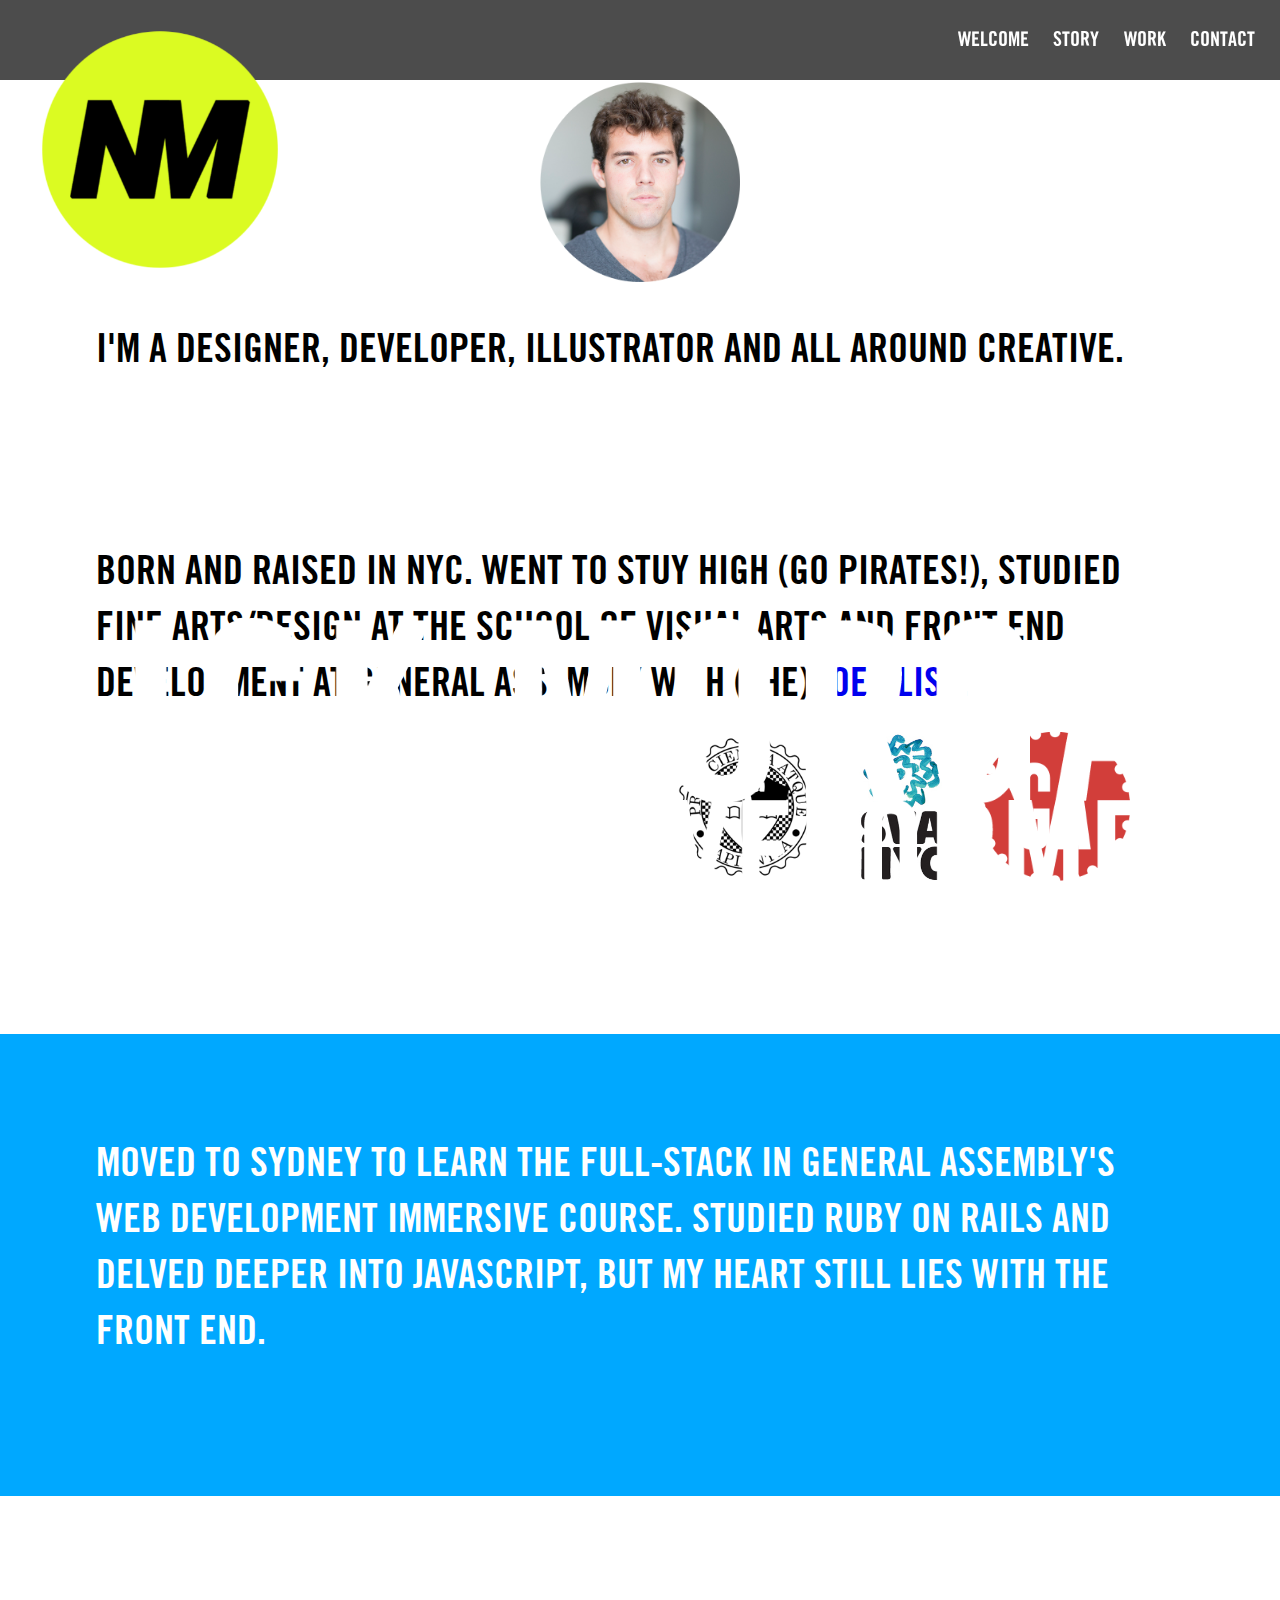
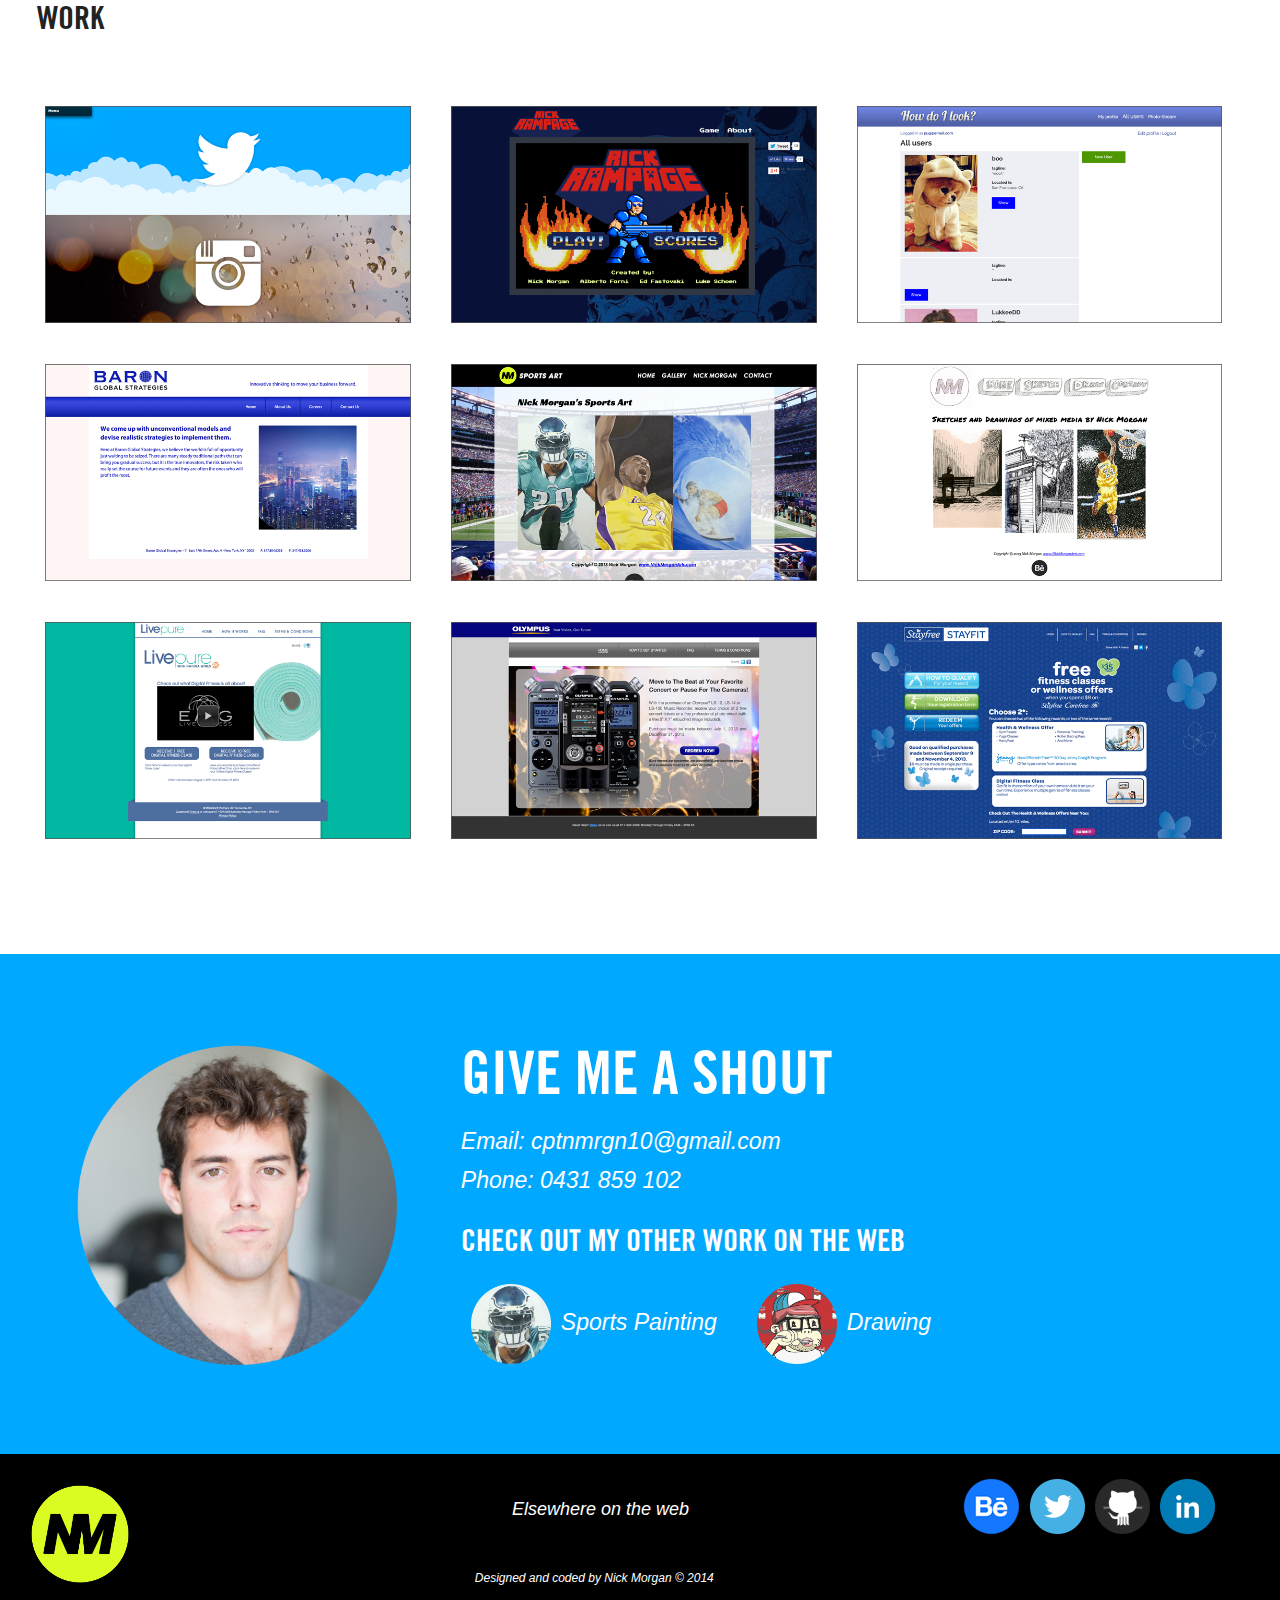
<file: index.html>
<!DOCTYPE html>
<!--[if lt IE 7]>      <html class="no-js lt-ie9 lt-ie8 lt-ie7"> <![endif]-->
<!--[if IE 7]>         <html class="no-js lt-ie9 lt-ie8"> <![endif]-->
<!--[if IE 8]>         <html class="no-js lt-ie9"> <![endif]-->
<!--[if gt IE 8]><!--> <html class="no-js"> <!--<![endif]-->
    <head>
        <meta charset="utf-8">
        <meta http-equiv="X-UA-Compatible" content="IE=edge">
        <title>Nick Morgan Designs</title>
        <meta name="description" content="">
        <meta name="viewport" content="width=device-width, initial-scale=1">
        

        <!-- Place favicon.ico and apple-touch-icon.png in the root directory -->

        <link rel="stylesheet" href="css/normalize.css">
        <link rel="stylesheet" href="css/main.css">
        <link rel="icon" href="/favicon.ico" type="image/x-icon">
        <link rel="shortcut icon" href="/favicon.ico" type="image/x-icon">
        <script src="js/vendor/modernizr-2.6.2.min.js"></script>
    </head>
    <body>
        <!--[if lt IE 7]>
            <p class="browsehappy">You are using an <strong>outdated</strong> browser. Please <a href="http://browsehappy.com/">upgrade your browser</a> to improve your experience.</p>
        <![endif]-->
        
        <!-- <div id="preload">
          <img src="images/new-york-city.jpg">
          <img src="images/sydney.jpg">
        </div> -->

        <!-- Add your site or application content here -->

        <div class="loading">
          
        </div>

        <div id='app' class="hidden">
          
        
        
        <header>
          <!-- <div id="nav-logo"></div> -->
          <img src="images/nm-logo-orig-cropped.png" id="nav-logo">
            <nav class="nav-links wf-inactive">
              <a href="#title-page">WELCOME</a>
              <a href="#s-1">STORY</a>
              <a href="#work">WORK</a>
              <a href="#contact">CONTACT</a>
            </nav>
        </header>

        <section id="title-page" class="homeSlide">
          
          <!-- <div id="home-logo"></div> -->
          <img src="images/title-white.png" id="home-title">
        </section>



        <section class="story" id="s-1">
          <div id="circle-profile"></div>
          <div id="section-container">
            <p>I'M A DESIGNER, DEVELOPER, ILLUSTRATOR AND ALL AROUND CREATIVE.</p>
          </div>
          
        </section>

        <section id="NYC-page" class="homeSlide">
          <div class="bcg"
            data-center="background-position: 50% 0px;"
            data-top-bottom="background-position: 50% -100px;"
            data-bottom-top="background-position: 50% 100px;"
            data-anchor-target="#NYC-page"
          >
      
              <div class="hsContainer">
                <img src="images/from-new-york.png" id="NYC-title"
                data-bottom-top="left: -100%;"
                data--30-bottom="left: 0%;"
                data-anchor-target="#NYC-title"
                >
                <div id="ny-bg"></div>
              </div>
            
          </div>
        </section>

        <section class="story s-2">
          <div id="section-container">
            <p>BORN AND RAISED IN NYC. WENT TO STUY HIGH (GO PIRATES!), STUDIED FINE ARTS/DESIGN AT THE SCHOOL OF VISUAL ARTS AND FRONT END DEVELOPMENT AT GENERAL ASSEMBLY WITH (THE) <a href="http://josephjbliss.com/" target="_blank">JOE BLISS</a>.</p>

            <div id='education'>
              <aside id="GA">
                <a href="https://generalassemb.ly/" target="_blank">GA</a>
              </aside>

              <aside id="SVA">
                <a href="http://www.sva.edu/" target="_blank">SVA</a>
              </aside>

              <aside id="stuy">
                <a href="http://stuy.edu/" target="_blank">stuy</a>
              </aside>

            </div>

          </div>
          
        </section>

        <section id="Sydney-page" class="homeSlide">
          <div class="bcg"
              data-center="background-position: 50% 0px;"
            data-top-bottom="background-position: 50% -100px;"
            data-bottom-top="background-position: 50% 100px;"
            data-anchor-target="#Sydney-page"
          >
            
             <div class="hsContainer2">
            
                
                <img src="images/to-sydney.png" id="syd-title"
                  data-bottom-top="left: 100%;"
                  data--30-bottom="left: 0%;"
                  data-anchor-target="#syd-title"
                >
              
            </div> 
          </div>
        </section>

        <section id="s-3">
          <div id="section-container">
            <p>MOVED TO SYDNEY TO LEARN THE FULL-STACK IN GENERAL ASSEMBLY'S WEB DEVELOPMENT IMMERSIVE COURSE. STUDIED RUBY ON RAILS AND DELVED DEEPER INTO JAVASCRIPT, BUT MY HEART STILL LIES WITH THE FRONT END.</p>
          </div>
          
        </section>

        <section id="work">
          <div id="work-section-container">
          <h1>WORK</h1> <br>
            <div id="work-container">
                <div class="work-sample">
                <a href="http://socialproof.herokuapp.com/" class="samples" target="_blank">
                  
                    <img src="images/social-proof.png" class="sample-image"> 
                  
                  <div class="info no-display" id="social-proof">
                    <h3>Social Proof</h3>
                    <p>A social media consolidating app which allows a user to access both their Twitter and Instagram feeds in the same place.</p>
                    <p>Ruby on Rails, Javascript, jQuery, HTML5, CSS3, SASS, Photoshop(Page Design), Illustrator(Icons)</p>
                  </div> 
                </a>
                </div>

                <div class="work-sample">
                <a href="http://rickrampage.herokuapp.com/" class="samples" target="_blank">
                  <img src="images/rick-rampage.png" class="sample-image">
                  <div class="info no-display" id="rick-rampage">
                    <h3>Rick Rampage</h3>
                    <p>A retro arcade styled side-scrolling HTML5 game. Built in the HTML5 game framework, Phaser.js.</p>
                    <p>Ruby on Rails, Javascript, Phaser.js, jQuery, HTML5, CSS3, Photoshop(Page Design), Illustrator(Icons)</p>
                  </div> 
                </a>
                </div>

                <div class="work-sample">
                <a href="http://howdoilook.herokuapp.com/" class="samples" target="_blank">
                  <img src="images/how-do-i-look.png" class="sample-image">
                  <div class="info no-display" id="how-do-i-look">
                    <h3>How Do I look?</h3>
                    <p>A photo-sharing/rating app specifically designed for users to post selfies in their undying quest for social approval. Also my first attempt at a Rails app.</p>
                    <p>Ruby on Rails, Javascript, jQuery, HTML5, CSS3, Photoshop(Page Design), Illustrator(Icons)</p>
                  </div> 
                </a>
                </div>
                
                <div class="work-sample">
                <a href="http://www.baronstrategies.org/" class="samples" target="_blank">
                  <img src="images/baron-strategies.png" class="sample-image">
                  <div class="info no-display">
                    <h3>Baron Strategies</h3>
                    <p>A commissioned branding project and site design/build for Baron Strategies Inc.</p>
                    <p>Photoshop(Page Design), Illustrator(Logo Design), HTML5, CSS3</p>
                  </div> 
                </a>
                </div>

                <div class="work-sample">
                <a href="http://nickmorgansportsart.com/" class="samples" target="_blank">
                  <img src="images/nm-sportsart.png" class="sample-image">
                  <div class="info no-display">
                    <h3>Nick Morgan Sports Art</h3>
                    <p>A portfolio site for my sports art.</p>
                    <p>Photoshop(Page Design), Illustrator(Logo Design), HTML5, CSS3, Javascript, jQuery</p>
                  </div> 
                </a>
                </div>

                <div class="work-sample">
                <a href="http://nickmorgandraws.com/" class="samples" target="_blank">
                  <img src="images/nm-draws.png" class="sample-image">
                  <div class="info no-display">
                    <h3>Nick Morgan Draws</h3>
                    <p>A portfolio site for my drawings and sketches.</p>
                    <p>Photoshop(Page Design), Illustrator(Logo Design), HTML5, CSS3</p>
                  </div> 
                </a>
                </div>

                <div class="work-sample">
                <a href="http://livepurenatura.com/" class="samples" target="_blank">
                  <img src="images/banfi-natura.png" class="sample-image">
                  <div class="info no-display">
                    <h3>Banfi Natura</h3>
                    <p>A promotional marketing campaign site for Banfi Natura wines.</p>
                    <p>Photoshop(Page Design)</p>
                  </div> 
                </a>
                </div>

                <div class="work-sample">
                <a href="http://lsrewards.getolympus.com/index.html" class="samples" target="_blank">
                  <img src="images/olympus.png" class="sample-image">
                  <div class="info no-display">
                    <h3>Olympus</h3>
                    <p>A promotional marketing campaign site for Olympus cameras.</p>
                    <p>Photoshop(Page Design)</p>
                  </div> 
                </a>
                </div>

                <div class="work-sample">
                <a href="https://www.stayfreestayfit.com/" class="samples" target="_blank">
                  <img src="images/stayfree.png" class="sample-image">
                  <div class="info no-display">
                    <h3>Stayfree Stayfit</h3>
                    <p>A promotional marketing campaign site for Stayfree.</p>
                    <p>Photoshop(Page Design)</p>
                  </div> 
                </a>
                </div>

                <div class="clear"></div>
              
            </div>

          </div>
        </section>

        <section id="contact">
          <div id="contact-wrapper">
              <div id="contact-pic-div">
                <img src="images/profile-circle.png" id="contact-pic">
              </div>
              

              <div id="contact-blurb">
                <p id="shout">GIVE ME A SHOUT</p>
                <p class="contact">Email: <a href="mailto:cptnmrgn10@gmail.com" class="email">cptnmrgn10@gmail.com</a></p>
                <p class="contact">Phone: 0431 859 102</p>
                <p id="other">CHECK OUT MY OTHER WORK ON THE WEB</p>
                <a href="http://nickmorgansportsart.com/" target="_blank"><img src="images/sports-painting.png" id="sportsArt">Sports Painting</a>
                <a href="http://nickmorgandraws.com/" target="_blank"><img src="images/drawings.png" id="drawing">Drawing</a>
              </div>
          </div>
        </section>

        <footer>
          <a href="#" id="nm-arts">NM</a>
          <p id="elsewhere">Elsewhere on the web</p>
          <div id="links">
            <a href="https://www.behance.net/nickjmorgan" target="_blank" class="behance">behance</a>
            <a href="https://twitter.com/NickMorgan_Arts" target="_blank" class="twitter">twitter</a>
            <a href="https://github.com/cptnmrgn" target="_blank" class="github">github</a>
            <a href="http://www.linkedin.com/profile/view?id=62589499&locale=en_US&trk=tyah&trkInfo=tas%3Anick%20m%2Cidx%3A2-1-2" class="linkedin" target="_blank" class="linkedin">linkedin</a>
          </div>
          <br><br>
          <p id="copyright">Designed and coded by Nick Morgan &copy; 2014</p>
        </footer>

        </div> <!-- loading -->
        
        <!-- <script src="//ajax.googleapis.com/ajax/libs/jquery/1.10.2/jquery.min.js"></script> -->
        <script>window.jQuery || document.write('<script src="js/vendor/jquery-1.10.2.min.js"><\/script>')</script>
        <script src="js/plugins.js"></script>
        <script src="js/main.js"></script>
        <script src="js/imagesloaded.js"></script>
        <script src="js/skrollr.js"></script> 
        <script src="js/_main.js"></script>

        <!-- Google Analytics: change UA-XXXXX-X to be your site's ID. -->
        <!--<script>
            (function(b,o,i,l,e,r){b.GoogleAnalyticsObject=l;b[l]||(b[l]=
            function(){(b[l].q=b[l].q||[]).push(arguments)});b[l].l=+new Date;
            e=o.createElement(i);r=o.getElementsByTagName(i)[0];
            e.src='//www.google-analytics.com/analytics.js';
            r.parentNode.insertBefore(e,r)}(window,document,'script','ga'));
            ga('create','UA-XXXXX-X');ga('send','pageview');
        </script> -->

        <script>
          (function(i,s,o,g,r,a,m){i['GoogleAnalyticsObject']=r;i[r]=i[r]||function(){
          (i[r].q=i[r].q||[]).push(arguments)},i[r].l=1*new Date();a=s.createElement(o),
          m=s.getElementsByTagName(o)[0];a.async=1;a.src=g;m.parentNode.insertBefore(a,m)
          })(window,document,'script','//www.google-analytics.com/analytics.js','ga');

          ga('create', 'UA-50037576-1', 'nickmorgandesigns.com');
          ga('send', 'pageview');

        </script>
        
    </body>
</html>
</file>
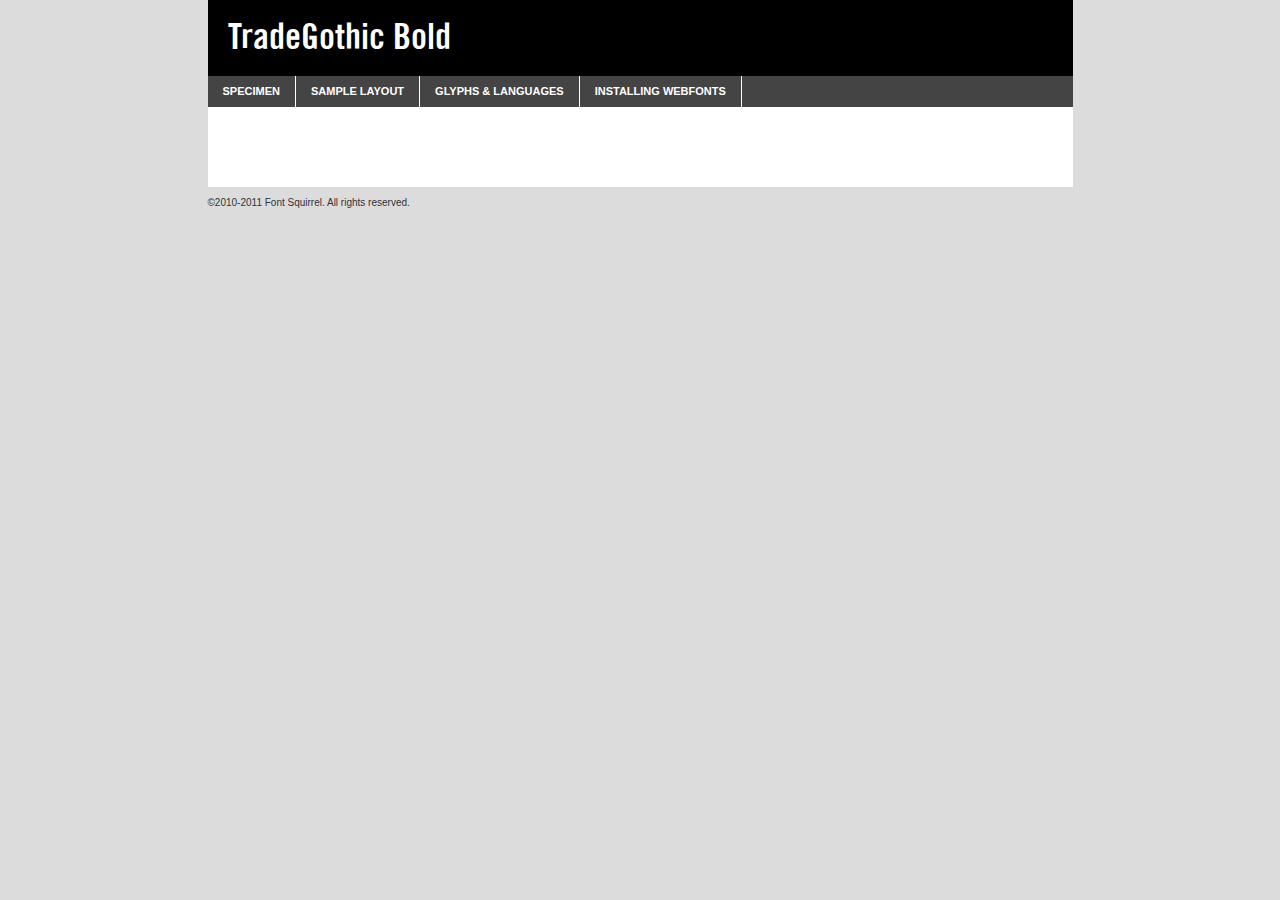
<file: fonts/trade_gothic_bold_condensed_no._20-demo.html>
<!DOCTYPE html PUBLIC "-//W3C//DTD XHTML 1.0 Transitional//EN"
	"http://www.w3.org/TR/xhtml1/DTD/xhtml1-transitional.dtd">

<html xmlns="http://www.w3.org/1999/xhtml" xml:lang="en" lang="en">
<head>
	<meta http-equiv="Content-Type" content="text/html; charset=utf-8" />
	<script src="http://ajax.googleapis.com/ajax/libs/jquery/1.7.2/jquery.min.js" type="text/javascript" charset="utf-8"></script>
	<script src="specimen_files/easytabs.js" type="text/javascript" charset="utf-8"></script>
	<link rel="stylesheet" href="specimen_files/specimen_stylesheet.css" type="text/css" charset="utf-8" />
	<link rel="stylesheet" href="stylesheet.css" type="text/css" charset="utf-8" />

	<style type="text/css">
					body{
				font-family: 'tradegothicbold';
							}
		</style>

	<title>TradeGothic Bold Specimen</title>
	
	
	<script type="text/javascript" charset="utf-8">
		$(document).ready(function() {
			$('#container').easyTabs({defaultContent:1});
		});
	</script>
</head>

<body>
<div id="container">
	<div id="header">
		TradeGothic Bold	</div>
	<ul class="tabs">
		<li><a href="#specimen">Specimen</a></li>
		<li><a href="#layout">Sample Layout</a></li>
				<li><a href="#glyphs">Glyphs &amp; Languages</a></li>
		<li><a href="#installing">Installing Webfonts</a></li>
		
	</ul>
	
	<div id="main_content">

		
			<div id="specimen">
		
				<div class="section">
					<div class="grid12 firstcol">
						<div class="huge">AaBb</div>
					</div>
				</div>
		
				<div class="section">
					<div class="glyph_range">A&#x200B;B&#x200b;C&#x200b;D&#x200b;E&#x200b;F&#x200b;G&#x200b;H&#x200b;I&#x200b;J&#x200b;K&#x200b;L&#x200b;M&#x200b;N&#x200b;O&#x200b;P&#x200b;Q&#x200b;R&#x200b;S&#x200b;T&#x200b;U&#x200b;V&#x200b;W&#x200b;X&#x200b;Y&#x200b;Z&#x200b;a&#x200b;b&#x200b;c&#x200b;d&#x200b;e&#x200b;f&#x200b;g&#x200b;h&#x200b;i&#x200b;j&#x200b;k&#x200b;l&#x200b;m&#x200b;n&#x200b;o&#x200b;p&#x200b;q&#x200b;r&#x200b;s&#x200b;t&#x200b;u&#x200b;v&#x200b;w&#x200b;x&#x200b;y&#x200b;z&#x200b;1&#x200b;2&#x200b;3&#x200b;4&#x200b;5&#x200b;6&#x200b;7&#x200b;8&#x200b;9&#x200b;0&#x200b;&amp;&#x200b;.&#x200b;,&#x200b;?&#x200b;!&#x200b;&#64;&#x200b;(&#x200b;)&#x200b;#&#x200b;$&#x200b;%&#x200b;*&#x200b;+&#x200b;-&#x200b;=&#x200b;:&#x200b;;</div>
				</div>
				<div class="section">
					<div class="grid12 firstcol">
						<table class="sample_table">
							<tr><td>10</td><td class="size10">abcdefghijklmnopqrstuvwxyzABCDEFGHIJKLMNOPQRSTUVWXYZ0123456789abcdefghijklmnopqrstuvwxyzABCDEFGHIJKLMNOPQRSTUVWXYZ0123456789abcdefghijklmnopqrstuvwxyzABCDEFGHIJKLMNOPQRSTUVWXYZ</td></tr>
							<tr><td>11</td><td class="size11">abcdefghijklmnopqrstuvwxyzABCDEFGHIJKLMNOPQRSTUVWXYZ0123456789abcdefghijklmnopqrstuvwxyzABCDEFGHIJKLMNOPQRSTUVWXYZ0123456789abcdefghijklmnopqrstuvwxyzABCDEFGHIJKLMNOPQRSTUVWXYZ</td></tr>
							<tr><td>12</td><td class="size12">abcdefghijklmnopqrstuvwxyzABCDEFGHIJKLMNOPQRSTUVWXYZ0123456789abcdefghijklmnopqrstuvwxyzABCDEFGHIJKLMNOPQRSTUVWXYZ0123456789abcdefghijklmnopqrstuvwxyzABCDEFGHIJKLMNOPQRSTUVWXYZ</td></tr>
							<tr><td>13</td><td class="size13">abcdefghijklmnopqrstuvwxyzABCDEFGHIJKLMNOPQRSTUVWXYZ0123456789abcdefghijklmnopqrstuvwxyzABCDEFGHIJKLMNOPQRSTUVWXYZ0123456789abcdefghijklmnopqrstuvwxyzABCDEFGHIJKLMNOPQRSTUVWXYZ</td></tr>
							<tr><td>14</td><td class="size14">abcdefghijklmnopqrstuvwxyzABCDEFGHIJKLMNOPQRSTUVWXYZ0123456789abcdefghijklmnopqrstuvwxyzABCDEFGHIJKLMNOPQRSTUVWXYZ0123456789abcdefghijklmnopqrstuvwxyzABCDEFGHIJKLMNOPQRSTUVWXYZ</td></tr>
							<tr><td>16</td><td class="size16">abcdefghijklmnopqrstuvwxyzABCDEFGHIJKLMNOPQRSTUVWXYZ0123456789abcdefghijklmnopqrstuvwxyzABCDEFGHIJKLMNOPQRSTUVWXYZ</td></tr>
							<tr><td>18</td><td class="size18">abcdefghijklmnopqrstuvwxyzABCDEFGHIJKLMNOPQRSTUVWXYZ0123456789abcdefghijklmnopqrstuvwxyzABCDEFGHIJKLMNOPQRSTUVWXYZ</td></tr>
							<tr><td>20</td><td class="size20">abcdefghijklmnopqrstuvwxyzABCDEFGHIJKLMNOPQRSTUVWXYZ0123456789abcdefghijklmnopqrstuvwxyzABCDEFGHIJKLMNOPQRSTUVWXYZ</td></tr>
							<tr><td>24</td><td class="size24">abcdefghijklmnopqrstuvwxyzABCDEFGHIJKLMNOPQRSTUVWXYZ0123456789abcdefghijklmnopqrstuvwxyzABCDEFGHIJKLMNOPQRSTUVWXYZ</td></tr>
							<tr><td>30</td><td class="size30">abcdefghijklmnopqrstuvwxyzABCDEFGHIJKLMNOPQRSTUVWXYZ0123456789abcdefghijklmnopqrstuvwxyzABCDEFGHIJKLMNOPQRSTUVWXYZ</td></tr>
							<tr><td>36</td><td class="size36">abcdefghijklmnopqrstuvwxyzABCDEFGHIJKLMNOPQRSTUVWXYZ0123456789abcdefghijklmnopqrstuvwxyzABCDEFGHIJKLMNOPQRSTUVWXYZ</td></tr>
							<tr><td>48</td><td class="size48">abcdefghijklmnopqrstuvwxyzABCDEFGHIJKLMNOPQRSTUVWXYZ0123456789abcdefghijklmnopqrstuvwxyzABCDEFGHIJKLMNOPQRSTUVWXYZ</td></tr>
							<tr><td>60</td><td class="size60">abcdefghijklmnopqrstuvwxyzABCDEFGHIJKLMNOPQRSTUVWXYZ0123456789abcdefghijklmnopqrstuvwxyzABCDEFGHIJKLMNOPQRSTUVWXYZ</td></tr>
							<tr><td>72</td><td class="size72">abcdefghijklmnopqrstuvwxyzABCDEFGHIJKLMNOPQRSTUVWXYZ0123456789abcdefghijklmnopqrstuvwxyzABCDEFGHIJKLMNOPQRSTUVWXYZ</td></tr>
							<tr><td>90</td><td class="size90">abcdefghijklmnopqrstuvwxyzABCDEFGHIJKLMNOPQRSTUVWXYZ0123456789abcdefghijklmnopqrstuvwxyzABCDEFGHIJKLMNOPQRSTUVWXYZ</td></tr>
						</table>
				
					</div>
			
				</div>
		
		
		
								<div class="section" id="bodycomparison">


										<div id="xheight">
				<div class="fontbody">&#x25FC;&#x25FC;&#x25FC;&#x25FC;&#x25FC;&#x25FC;&#x25FC;&#x25FC;&#x25FC;&#x25FC;&#x25FC;&#x25FC;&#x25FC;&#x25FC;&#x25FC;&#x25FC;&#x25FC;&#x25FC;&#x25FC;&#x25FC;&#x25FC;&#x25FC;&#x25FC;&#x25FC;&#x25FC;&#x25FC;&#x25FC;&#x25FC;&#x25FC;&#x25FC;&#x25FC;&#x25FC;&#x25FC;&#x25FC;&#x25FC;&#x25FC;&#x25FC;&#x25FC;&#x25FC;&#x25FC;&#x25FC;&#x25FC;&#x25FC;&#x25FC;&#x25FC;&#x25FC;&#x25FC;&#x25FC;&#x25FC;&#x25FC;&#x25FC;&#x25FC;&#x25FC;&#x25FC;&#x25FC;&#x25FC;&#x25FC;&#x25FC;&#x25FC;&#x25FC;&#x25FC;&#x25FC;&#x25FC;&#x25FC;&#x25FC;&#x25FC;&#x25FC;&#x25FC;&#x25FC;&#x25FC;&#x25FC;&#x25FC;&#x25FC;&#x25FC;&#x25FC;&#x25FC;&#x25FC;&#x25FC;&#x25FC;&#x25FC;&#x25FC;&#x25FC;&#x25FC;&#x25FC;&#x25FC;&#x25FC;&#x25FC;&#x25FC;&#x25FC;&#x25FC;&#x25FC;&#x25FC;&#x25FC;&#x25FC;&#x25FC;&#x25FC;&#x25FC;&#x25FC;&#x25FC;body</div><div class="arialbody">body</div><div class="verdanabody">body</div><div class="georgiabody">body</div></div>
										<div class="fontbody" style="z-index:1">
											body<span>TradeGothic Bold</span>
										</div>
										<div class="arialbody" style="z-index:1">
											body<span>Arial</span>
										</div>
										<div class="verdanabody" style="z-index:1">
											body<span>Verdana</span>
										</div>
										<div class="georgiabody" style="z-index:1">
											body<span>Georgia</span>
										</div>



								</div>
		
		
				<div class="section psample psample_row1" id="">
					
					<div class="grid2 firstcol">
						<p class="size10"><span>10.</span>Aenean lacinia bibendum nulla sed consectetur. Fusce dapibus, tellus ac cursus commodo, tortor mauris condimentum nibh, ut fermentum massa justo sit amet risus. Nullam id dolor id nibh ultricies vehicula ut id elit. Cum sociis natoque penatibus et magnis dis parturient montes, nascetur ridiculus mus. Nulla vitae elit libero, a pharetra augue.</p>
			
					</div>
					<div class="grid3">
						<p class="size11"><span>11.</span>Aenean lacinia bibendum nulla sed consectetur. Fusce dapibus, tellus ac cursus commodo, tortor mauris condimentum nibh, ut fermentum massa justo sit amet risus. Nullam id dolor id nibh ultricies vehicula ut id elit. Cum sociis natoque penatibus et magnis dis parturient montes, nascetur ridiculus mus. Nulla vitae elit libero, a pharetra augue.</p>
			
					</div>
					<div class="grid3">
						<p class="size12"><span>12.</span>Aenean lacinia bibendum nulla sed consectetur. Fusce dapibus, tellus ac cursus commodo, tortor mauris condimentum nibh, ut fermentum massa justo sit amet risus. Nullam id dolor id nibh ultricies vehicula ut id elit. Cum sociis natoque penatibus et magnis dis parturient montes, nascetur ridiculus mus. Nulla vitae elit libero, a pharetra augue.</p>
			
					</div>
					<div class="grid4">
						<p class="size13"><span>13.</span>Aenean lacinia bibendum nulla sed consectetur. Fusce dapibus, tellus ac cursus commodo, tortor mauris condimentum nibh, ut fermentum massa justo sit amet risus. Nullam id dolor id nibh ultricies vehicula ut id elit. Cum sociis natoque penatibus et magnis dis parturient montes, nascetur ridiculus mus. Nulla vitae elit libero, a pharetra augue.</p>
			
					</div>
					<div class="white_blend"></div>
					
				</div>
				<div class="section psample psample_row2" id="">
					<div class="grid3 firstcol">
						<p class="size14"><span>14.</span>Aenean lacinia bibendum nulla sed consectetur. Fusce dapibus, tellus ac cursus commodo, tortor mauris condimentum nibh, ut fermentum massa justo sit amet risus. Nullam id dolor id nibh ultricies vehicula ut id elit. Cum sociis natoque penatibus et magnis dis parturient montes, nascetur ridiculus mus. Nulla vitae elit libero, a pharetra augue.</p>
			
					</div>
					<div class="grid4">
						<p class="size16"><span>16.</span>Aenean lacinia bibendum nulla sed consectetur. Fusce dapibus, tellus ac cursus commodo, tortor mauris condimentum nibh, ut fermentum massa justo sit amet risus. Nullam id dolor id nibh ultricies vehicula ut id elit. Cum sociis natoque penatibus et magnis dis parturient montes, nascetur ridiculus mus. Nulla vitae elit libero, a pharetra augue.</p>
			
					</div>
					<div class="grid5">
						<p class="size18"><span>18.</span>Aenean lacinia bibendum nulla sed consectetur. Fusce dapibus, tellus ac cursus commodo, tortor mauris condimentum nibh, ut fermentum massa justo sit amet risus. Nullam id dolor id nibh ultricies vehicula ut id elit. Cum sociis natoque penatibus et magnis dis parturient montes, nascetur ridiculus mus. Nulla vitae elit libero, a pharetra augue.</p>
			
					</div>

					<div class="white_blend"></div>

				</div>
				
				<div class="section psample psample_row3" id="">
					<div class="grid5 firstcol">
						<p class="size20"><span>20.</span>Aenean lacinia bibendum nulla sed consectetur. Fusce dapibus, tellus ac cursus commodo, tortor mauris condimentum nibh, ut fermentum massa justo sit amet risus. Nullam id dolor id nibh ultricies vehicula ut id elit. Cum sociis natoque penatibus et magnis dis parturient montes, nascetur ridiculus mus. Nulla vitae elit libero, a pharetra augue.</p>
					</div>
					<div class="grid7">
						<p class="size24"><span>24.</span>Aenean lacinia bibendum nulla sed consectetur. Fusce dapibus, tellus ac cursus commodo, tortor mauris condimentum nibh, ut fermentum massa justo sit amet risus. Nullam id dolor id nibh ultricies vehicula ut id elit. Cum sociis natoque penatibus et magnis dis parturient montes, nascetur ridiculus mus. Nulla vitae elit libero, a pharetra augue.</p>
					</div>
					
					<div class="white_blend"></div>
					
				</div>
				
				<div class="section psample psample_row4" id="">
					<div class="grid12 firstcol">
						<p class="size30"><span>30.</span>Aenean lacinia bibendum nulla sed consectetur. Fusce dapibus, tellus ac cursus commodo, tortor mauris condimentum nibh, ut fermentum massa justo sit amet risus. Nullam id dolor id nibh ultricies vehicula ut id elit. Cum sociis natoque penatibus et magnis dis parturient montes, nascetur ridiculus mus. Nulla vitae elit libero, a pharetra augue.</p>
					</div>
					<div class="white_blend"></div>
					
				</div>
				
				
				
				<div class="section psample psample_row1 fullreverse">
					<div class="grid2 firstcol">
						<p class="size10"><span>10.</span>Aenean lacinia bibendum nulla sed consectetur. Fusce dapibus, tellus ac cursus commodo, tortor mauris condimentum nibh, ut fermentum massa justo sit amet risus. Nullam id dolor id nibh ultricies vehicula ut id elit. Cum sociis natoque penatibus et magnis dis parturient montes, nascetur ridiculus mus. Nulla vitae elit libero, a pharetra augue.</p>
			
					</div>
					<div class="grid3">
						<p class="size11"><span>11.</span>Aenean lacinia bibendum nulla sed consectetur. Fusce dapibus, tellus ac cursus commodo, tortor mauris condimentum nibh, ut fermentum massa justo sit amet risus. Nullam id dolor id nibh ultricies vehicula ut id elit. Cum sociis natoque penatibus et magnis dis parturient montes, nascetur ridiculus mus. Nulla vitae elit libero, a pharetra augue.</p>
			
					</div>
					<div class="grid3">
						<p class="size12"><span>12.</span>Aenean lacinia bibendum nulla sed consectetur. Fusce dapibus, tellus ac cursus commodo, tortor mauris condimentum nibh, ut fermentum massa justo sit amet risus. Nullam id dolor id nibh ultricies vehicula ut id elit. Cum sociis natoque penatibus et magnis dis parturient montes, nascetur ridiculus mus. Nulla vitae elit libero, a pharetra augue.</p>
			
					</div>
					<div class="grid4">
						<p class="size13"><span>13.</span>Aenean lacinia bibendum nulla sed consectetur. Fusce dapibus, tellus ac cursus commodo, tortor mauris condimentum nibh, ut fermentum massa justo sit amet risus. Nullam id dolor id nibh ultricies vehicula ut id elit. Cum sociis natoque penatibus et magnis dis parturient montes, nascetur ridiculus mus. Nulla vitae elit libero, a pharetra augue.</p>
			
					</div>
					<div class="black_blend"></div>
					
				</div>
				
				<div class="section psample psample_row2 fullreverse">
					<div class="grid3 firstcol">
						<p class="size14"><span>14.</span>Aenean lacinia bibendum nulla sed consectetur. Fusce dapibus, tellus ac cursus commodo, tortor mauris condimentum nibh, ut fermentum massa justo sit amet risus. Nullam id dolor id nibh ultricies vehicula ut id elit. Cum sociis natoque penatibus et magnis dis parturient montes, nascetur ridiculus mus. Nulla vitae elit libero, a pharetra augue.</p>
			
					</div>
					<div class="grid4">
						<p class="size16"><span>16.</span>Aenean lacinia bibendum nulla sed consectetur. Fusce dapibus, tellus ac cursus commodo, tortor mauris condimentum nibh, ut fermentum massa justo sit amet risus. Nullam id dolor id nibh ultricies vehicula ut id elit. Cum sociis natoque penatibus et magnis dis parturient montes, nascetur ridiculus mus. Nulla vitae elit libero, a pharetra augue.</p>
			
					</div>
					<div class="grid5">
						<p class="size18"><span>18.</span>Aenean lacinia bibendum nulla sed consectetur. Fusce dapibus, tellus ac cursus commodo, tortor mauris condimentum nibh, ut fermentum massa justo sit amet risus. Nullam id dolor id nibh ultricies vehicula ut id elit. Cum sociis natoque penatibus et magnis dis parturient montes, nascetur ridiculus mus. Nulla vitae elit libero, a pharetra augue.</p>
			
					</div>
					<div class="black_blend"></div>

				</div>
				
				<div class="section psample fullreverse psample_row3" id="">
					<div class="grid5 firstcol">
						<p class="size20"><span>20.</span>Aenean lacinia bibendum nulla sed consectetur. Fusce dapibus, tellus ac cursus commodo, tortor mauris condimentum nibh, ut fermentum massa justo sit amet risus. Nullam id dolor id nibh ultricies vehicula ut id elit. Cum sociis natoque penatibus et magnis dis parturient montes, nascetur ridiculus mus. Nulla vitae elit libero, a pharetra augue.</p>
					</div>
					<div class="grid7">
						<p class="size24"><span>24.</span>Aenean lacinia bibendum nulla sed consectetur. Fusce dapibus, tellus ac cursus commodo, tortor mauris condimentum nibh, ut fermentum massa justo sit amet risus. Nullam id dolor id nibh ultricies vehicula ut id elit. Cum sociis natoque penatibus et magnis dis parturient montes, nascetur ridiculus mus. Nulla vitae elit libero, a pharetra augue.</p>
					</div>
					
					<div class="black_blend"></div>
					
				</div>
				
				<div class="section psample fullreverse psample_row4" id="" style="border-bottom: 20px #000 solid;">
					<div class="grid12 firstcol">
						<p class="size30"><span>30.</span>Aenean lacinia bibendum nulla sed consectetur. Fusce dapibus, tellus ac cursus commodo, tortor mauris condimentum nibh, ut fermentum massa justo sit amet risus. Nullam id dolor id nibh ultricies vehicula ut id elit. Cum sociis natoque penatibus et magnis dis parturient montes, nascetur ridiculus mus. Nulla vitae elit libero, a pharetra augue.</p>
					</div>
					<div class="black_blend"></div>
					
				</div>
				
				
				
				
			</div>
			
			<div id="layout">
				
				<div class="section">
					
					<div class="grid12 firstcol">
						<h1>Lorem Ipsum Dolor</h1>
						<h2>Etiam porta sem malesuada magna mollis euismod</h2>
						
						<p class="byline">By <a href="#link">Aenean Lacinia</a></p>
					</div>
				</div>
				<div class="section">
					<div class="grid8 firstcol">
						<p class="large">Donec sed odio dui. Morbi leo risus, porta ac consectetur ac, vestibulum at eros. Fusce dapibus, tellus ac cursus commodo, tortor mauris condimentum nibh, ut fermentum massa justo sit amet risus. </p>

						
						<h3>Pellentesque ornare sem</h3>

						<p>Maecenas sed diam eget risus varius blandit sit amet non magna. Maecenas faucibus mollis interdum. Donec ullamcorper nulla non metus auctor fringilla. Nullam id dolor id nibh ultricies vehicula ut id elit. Nullam id dolor id nibh ultricies vehicula ut id elit. </p>

						<p>Aenean eu leo quam. Pellentesque ornare sem lacinia quam venenatis vestibulum. Lorem ipsum dolor sit amet, consectetur adipiscing elit. Cum sociis natoque penatibus et magnis dis parturient montes, nascetur ridiculus mus. </p>

						<p>Nulla vitae elit libero, a pharetra augue. Praesent commodo cursus magna, vel scelerisque nisl consectetur et. Aenean lacinia bibendum nulla sed consectetur. </p>

						<p>Nullam quis risus eget urna mollis ornare vel eu leo. Nullam quis risus eget urna mollis ornare vel eu leo. Maecenas sed diam eget risus varius blandit sit amet non magna. Donec ullamcorper nulla non metus auctor fringilla. </p>

						<h3>Cras mattis consectetur</h3>

						<p>Aenean eu leo quam. Pellentesque ornare sem lacinia quam venenatis vestibulum. Aenean lacinia bibendum nulla sed consectetur. Integer posuere erat a ante venenatis dapibus posuere velit aliquet. Cras mattis consectetur purus sit amet fermentum. </p>

						<p>Nullam id dolor id nibh ultricies vehicula ut id elit. Nullam quis risus eget urna mollis ornare vel eu leo. Cras mattis consectetur purus sit amet fermentum.</p>
					</div>
					
					<div class="grid4 sidebar">
						
						<div class="box reverse">
							<p class="last">Nullam quis risus eget urna mollis ornare vel eu leo. Donec ullamcorper nulla non metus auctor fringilla. Cras mattis consectetur purus sit amet fermentum. Sed posuere consectetur est at lobortis. Lorem ipsum dolor sit amet, consectetur adipiscing elit. </p>
						</div>
						
						<p class="caption">Maecenas sed diam eget risus varius.</p>

						<p>Vestibulum id ligula porta felis euismod semper. Integer posuere erat a ante venenatis dapibus posuere velit aliquet. Vestibulum id ligula porta felis euismod semper. Sed posuere consectetur est at lobortis. Maecenas sed diam eget risus varius blandit sit amet non magna. Fusce dapibus, tellus ac cursus commodo, tortor mauris condimentum nibh, ut fermentum massa justo sit amet risus. </p>

					

						<p>Duis mollis, est non commodo luctus, nisi erat porttitor ligula, eget lacinia odio sem nec elit. Aenean lacinia bibendum nulla sed consectetur. Vivamus sagittis lacus vel augue laoreet rutrum faucibus dolor auctor. Aenean lacinia bibendum nulla sed consectetur. Nullam quis risus eget urna mollis ornare vel eu leo. </p>

						<p>Praesent commodo cursus magna, vel scelerisque nisl consectetur et. Donec ullamcorper nulla non metus auctor fringilla. Maecenas faucibus mollis interdum. Fusce dapibus, tellus ac cursus commodo, tortor mauris condimentum nibh, ut fermentum massa justo sit amet risus. </p>

					</div>
				</div>
				
			</div>


			



		<div id="glyphs">
			<div class="section">
				<div class="grid12 firstcol">
			
				<h1>Language Support</h1>
				<p>The subset of TradeGothic Bold in this kit supports the following languages:<br />
			
					Albanian, Basque, Breton, Chamorro, Danish, Dutch, English, Faroese, Finnish, French, Frisian, Galician, German, Icelandic, Italian, Malagasy, Norwegian, Portuguese, Spanish, Swedish				</p>
				<h1>Glyph Chart</h1>
				<p>The subset of TradeGothic Bold in this kit includes all the glyphs listed below. Unicode entities are included above each glyph to help you insert individual characters into your layout.</p>
				<div id="glyph_chart">
			
																														 <div><p>&amp;#13;</p>&#13;</div>
																				 <div><p>&amp;#32;</p>&#32;</div>
																				 <div><p>&amp;#33;</p>&#33;</div>
																				 <div><p>&amp;#34;</p>&#34;</div>
																				 <div><p>&amp;#35;</p>&#35;</div>
																				 <div><p>&amp;#36;</p>&#36;</div>
																				 <div><p>&amp;#37;</p>&#37;</div>
																				 <div><p>&amp;#38;</p>&#38;</div>
																				 <div><p>&amp;#39;</p>&#39;</div>
																				 <div><p>&amp;#40;</p>&#40;</div>
																				 <div><p>&amp;#41;</p>&#41;</div>
																				 <div><p>&amp;#42;</p>&#42;</div>
																				 <div><p>&amp;#43;</p>&#43;</div>
																				 <div><p>&amp;#44;</p>&#44;</div>
																				 <div><p>&amp;#45;</p>&#45;</div>
																				 <div><p>&amp;#46;</p>&#46;</div>
																				 <div><p>&amp;#47;</p>&#47;</div>
																				 <div><p>&amp;#48;</p>&#48;</div>
																				 <div><p>&amp;#49;</p>&#49;</div>
																				 <div><p>&amp;#50;</p>&#50;</div>
																				 <div><p>&amp;#51;</p>&#51;</div>
																				 <div><p>&amp;#52;</p>&#52;</div>
																				 <div><p>&amp;#53;</p>&#53;</div>
																				 <div><p>&amp;#54;</p>&#54;</div>
																				 <div><p>&amp;#55;</p>&#55;</div>
																				 <div><p>&amp;#56;</p>&#56;</div>
																				 <div><p>&amp;#57;</p>&#57;</div>
																				 <div><p>&amp;#58;</p>&#58;</div>
																				 <div><p>&amp;#59;</p>&#59;</div>
																				 <div><p>&amp;#60;</p>&#60;</div>
																				 <div><p>&amp;#61;</p>&#61;</div>
																				 <div><p>&amp;#62;</p>&#62;</div>
																				 <div><p>&amp;#63;</p>&#63;</div>
																				 <div><p>&amp;#64;</p>&#64;</div>
																				 <div><p>&amp;#65;</p>&#65;</div>
																				 <div><p>&amp;#66;</p>&#66;</div>
																				 <div><p>&amp;#67;</p>&#67;</div>
																				 <div><p>&amp;#68;</p>&#68;</div>
																				 <div><p>&amp;#69;</p>&#69;</div>
																				 <div><p>&amp;#70;</p>&#70;</div>
																				 <div><p>&amp;#71;</p>&#71;</div>
																				 <div><p>&amp;#72;</p>&#72;</div>
																				 <div><p>&amp;#73;</p>&#73;</div>
																				 <div><p>&amp;#74;</p>&#74;</div>
																				 <div><p>&amp;#75;</p>&#75;</div>
																				 <div><p>&amp;#76;</p>&#76;</div>
																				 <div><p>&amp;#77;</p>&#77;</div>
																				 <div><p>&amp;#78;</p>&#78;</div>
																				 <div><p>&amp;#79;</p>&#79;</div>
																				 <div><p>&amp;#80;</p>&#80;</div>
																				 <div><p>&amp;#81;</p>&#81;</div>
																				 <div><p>&amp;#82;</p>&#82;</div>
																				 <div><p>&amp;#83;</p>&#83;</div>
																				 <div><p>&amp;#84;</p>&#84;</div>
																				 <div><p>&amp;#85;</p>&#85;</div>
																				 <div><p>&amp;#86;</p>&#86;</div>
																				 <div><p>&amp;#87;</p>&#87;</div>
																				 <div><p>&amp;#88;</p>&#88;</div>
																				 <div><p>&amp;#89;</p>&#89;</div>
																				 <div><p>&amp;#90;</p>&#90;</div>
																				 <div><p>&amp;#91;</p>&#91;</div>
																				 <div><p>&amp;#92;</p>&#92;</div>
																				 <div><p>&amp;#93;</p>&#93;</div>
																				 <div><p>&amp;#94;</p>&#94;</div>
																				 <div><p>&amp;#95;</p>&#95;</div>
																				 <div><p>&amp;#96;</p>&#96;</div>
																				 <div><p>&amp;#97;</p>&#97;</div>
																				 <div><p>&amp;#98;</p>&#98;</div>
																				 <div><p>&amp;#99;</p>&#99;</div>
																				 <div><p>&amp;#100;</p>&#100;</div>
																				 <div><p>&amp;#101;</p>&#101;</div>
																				 <div><p>&amp;#102;</p>&#102;</div>
																				 <div><p>&amp;#103;</p>&#103;</div>
																				 <div><p>&amp;#104;</p>&#104;</div>
																				 <div><p>&amp;#105;</p>&#105;</div>
																				 <div><p>&amp;#106;</p>&#106;</div>
																				 <div><p>&amp;#107;</p>&#107;</div>
																				 <div><p>&amp;#108;</p>&#108;</div>
																				 <div><p>&amp;#109;</p>&#109;</div>
																				 <div><p>&amp;#110;</p>&#110;</div>
																				 <div><p>&amp;#111;</p>&#111;</div>
																				 <div><p>&amp;#112;</p>&#112;</div>
																				 <div><p>&amp;#113;</p>&#113;</div>
																				 <div><p>&amp;#114;</p>&#114;</div>
																				 <div><p>&amp;#115;</p>&#115;</div>
																				 <div><p>&amp;#116;</p>&#116;</div>
																				 <div><p>&amp;#117;</p>&#117;</div>
																				 <div><p>&amp;#118;</p>&#118;</div>
																				 <div><p>&amp;#119;</p>&#119;</div>
																				 <div><p>&amp;#120;</p>&#120;</div>
																				 <div><p>&amp;#121;</p>&#121;</div>
																				 <div><p>&amp;#122;</p>&#122;</div>
																				 <div><p>&amp;#123;</p>&#123;</div>
																				 <div><p>&amp;#124;</p>&#124;</div>
																				 <div><p>&amp;#125;</p>&#125;</div>
																				 <div><p>&amp;#126;</p>&#126;</div>
																				 <div><p>&amp;#160;</p>&#160;</div>
																				 <div><p>&amp;#161;</p>&#161;</div>
																				 <div><p>&amp;#162;</p>&#162;</div>
																				 <div><p>&amp;#163;</p>&#163;</div>
																				 <div><p>&amp;#164;</p>&#164;</div>
																				 <div><p>&amp;#165;</p>&#165;</div>
																				 <div><p>&amp;#166;</p>&#166;</div>
																				 <div><p>&amp;#167;</p>&#167;</div>
																				 <div><p>&amp;#168;</p>&#168;</div>
																				 <div><p>&amp;#169;</p>&#169;</div>
																				 <div><p>&amp;#170;</p>&#170;</div>
																				 <div><p>&amp;#171;</p>&#171;</div>
																				 <div><p>&amp;#172;</p>&#172;</div>
																				 <div><p>&amp;#173;</p>&#173;</div>
																				 <div><p>&amp;#174;</p>&#174;</div>
																				 <div><p>&amp;#175;</p>&#175;</div>
																				 <div><p>&amp;#176;</p>&#176;</div>
																				 <div><p>&amp;#177;</p>&#177;</div>
																				 <div><p>&amp;#178;</p>&#178;</div>
																				 <div><p>&amp;#179;</p>&#179;</div>
																				 <div><p>&amp;#180;</p>&#180;</div>
																				 <div><p>&amp;#182;</p>&#182;</div>
																				 <div><p>&amp;#183;</p>&#183;</div>
																				 <div><p>&amp;#184;</p>&#184;</div>
																				 <div><p>&amp;#185;</p>&#185;</div>
																				 <div><p>&amp;#186;</p>&#186;</div>
																				 <div><p>&amp;#187;</p>&#187;</div>
																				 <div><p>&amp;#188;</p>&#188;</div>
																				 <div><p>&amp;#189;</p>&#189;</div>
																				 <div><p>&amp;#190;</p>&#190;</div>
																				 <div><p>&amp;#191;</p>&#191;</div>
																				 <div><p>&amp;#192;</p>&#192;</div>
																				 <div><p>&amp;#193;</p>&#193;</div>
																				 <div><p>&amp;#194;</p>&#194;</div>
																				 <div><p>&amp;#195;</p>&#195;</div>
																				 <div><p>&amp;#196;</p>&#196;</div>
																				 <div><p>&amp;#197;</p>&#197;</div>
																				 <div><p>&amp;#198;</p>&#198;</div>
																				 <div><p>&amp;#199;</p>&#199;</div>
																				 <div><p>&amp;#200;</p>&#200;</div>
																				 <div><p>&amp;#201;</p>&#201;</div>
																				 <div><p>&amp;#202;</p>&#202;</div>
																				 <div><p>&amp;#203;</p>&#203;</div>
																				 <div><p>&amp;#204;</p>&#204;</div>
																				 <div><p>&amp;#205;</p>&#205;</div>
																				 <div><p>&amp;#206;</p>&#206;</div>
																				 <div><p>&amp;#207;</p>&#207;</div>
																				 <div><p>&amp;#208;</p>&#208;</div>
																				 <div><p>&amp;#209;</p>&#209;</div>
																				 <div><p>&amp;#210;</p>&#210;</div>
																				 <div><p>&amp;#211;</p>&#211;</div>
																				 <div><p>&amp;#212;</p>&#212;</div>
																				 <div><p>&amp;#213;</p>&#213;</div>
																				 <div><p>&amp;#214;</p>&#214;</div>
																				 <div><p>&amp;#215;</p>&#215;</div>
																				 <div><p>&amp;#216;</p>&#216;</div>
																				 <div><p>&amp;#217;</p>&#217;</div>
																				 <div><p>&amp;#218;</p>&#218;</div>
																				 <div><p>&amp;#219;</p>&#219;</div>
																				 <div><p>&amp;#220;</p>&#220;</div>
																				 <div><p>&amp;#221;</p>&#221;</div>
																				 <div><p>&amp;#222;</p>&#222;</div>
																				 <div><p>&amp;#223;</p>&#223;</div>
																				 <div><p>&amp;#224;</p>&#224;</div>
																				 <div><p>&amp;#225;</p>&#225;</div>
																				 <div><p>&amp;#226;</p>&#226;</div>
																				 <div><p>&amp;#227;</p>&#227;</div>
																				 <div><p>&amp;#228;</p>&#228;</div>
																				 <div><p>&amp;#229;</p>&#229;</div>
																				 <div><p>&amp;#230;</p>&#230;</div>
																				 <div><p>&amp;#231;</p>&#231;</div>
																				 <div><p>&amp;#232;</p>&#232;</div>
																				 <div><p>&amp;#233;</p>&#233;</div>
																				 <div><p>&amp;#234;</p>&#234;</div>
																				 <div><p>&amp;#235;</p>&#235;</div>
																				 <div><p>&amp;#236;</p>&#236;</div>
																				 <div><p>&amp;#237;</p>&#237;</div>
																				 <div><p>&amp;#238;</p>&#238;</div>
																				 <div><p>&amp;#239;</p>&#239;</div>
																				 <div><p>&amp;#240;</p>&#240;</div>
																				 <div><p>&amp;#241;</p>&#241;</div>
																				 <div><p>&amp;#242;</p>&#242;</div>
																				 <div><p>&amp;#243;</p>&#243;</div>
																				 <div><p>&amp;#244;</p>&#244;</div>
																				 <div><p>&amp;#245;</p>&#245;</div>
																				 <div><p>&amp;#246;</p>&#246;</div>
																				 <div><p>&amp;#247;</p>&#247;</div>
																				 <div><p>&amp;#248;</p>&#248;</div>
																				 <div><p>&amp;#249;</p>&#249;</div>
																				 <div><p>&amp;#250;</p>&#250;</div>
																				 <div><p>&amp;#251;</p>&#251;</div>
																				 <div><p>&amp;#252;</p>&#252;</div>
																				 <div><p>&amp;#253;</p>&#253;</div>
																				 <div><p>&amp;#254;</p>&#254;</div>
																				 <div><p>&amp;#255;</p>&#255;</div>
																				 <div><p>&amp;#338;</p>&#338;</div>
																				 <div><p>&amp;#339;</p>&#339;</div>
																				 <div><p>&amp;#376;</p>&#376;</div>
																				 <div><p>&amp;#710;</p>&#710;</div>
																				 <div><p>&amp;#732;</p>&#732;</div>
																				 <div><p>&amp;#8192;</p>&#8192;</div>
																				 <div><p>&amp;#8193;</p>&#8193;</div>
																				 <div><p>&amp;#8194;</p>&#8194;</div>
																				 <div><p>&amp;#8195;</p>&#8195;</div>
																				 <div><p>&amp;#8196;</p>&#8196;</div>
																				 <div><p>&amp;#8197;</p>&#8197;</div>
																				 <div><p>&amp;#8198;</p>&#8198;</div>
																				 <div><p>&amp;#8199;</p>&#8199;</div>
																				 <div><p>&amp;#8200;</p>&#8200;</div>
																				 <div><p>&amp;#8201;</p>&#8201;</div>
																				 <div><p>&amp;#8202;</p>&#8202;</div>
																				 <div><p>&amp;#8208;</p>&#8208;</div>
																				 <div><p>&amp;#8209;</p>&#8209;</div>
																				 <div><p>&amp;#8210;</p>&#8210;</div>
																				 <div><p>&amp;#8211;</p>&#8211;</div>
																				 <div><p>&amp;#8212;</p>&#8212;</div>
																				 <div><p>&amp;#8216;</p>&#8216;</div>
																				 <div><p>&amp;#8217;</p>&#8217;</div>
																				 <div><p>&amp;#8218;</p>&#8218;</div>
																				 <div><p>&amp;#8220;</p>&#8220;</div>
																				 <div><p>&amp;#8221;</p>&#8221;</div>
																				 <div><p>&amp;#8222;</p>&#8222;</div>
																				 <div><p>&amp;#8226;</p>&#8226;</div>
																				 <div><p>&amp;#8230;</p>&#8230;</div>
																				 <div><p>&amp;#8239;</p>&#8239;</div>
																				 <div><p>&amp;#8249;</p>&#8249;</div>
																				 <div><p>&amp;#8250;</p>&#8250;</div>
																				 <div><p>&amp;#8287;</p>&#8287;</div>
																				 <div><p>&amp;#8482;</p>&#8482;</div>
																				 <div><p>&amp;#9724;</p>&#9724;</div>
																				 <div><p>&amp;#64257;</p>&#64257;</div>
																				 <div><p>&amp;#64258;</p>&#64258;</div>
																												</div>	
				</div>
		
		
			</div>
		</div>
		
		
		<div id="specs">
			
		</div>
	
		<div id="installing">
			<div class="section">
				<div class="grid7 firstcol">
					<h1>Installing Webfonts</h1>
					
					<p>Webfonts are supported by all major browser platforms but not all in the same way. There are currently four different font formats that must be included in order to target all browsers. This includes TTF, WOFF, EOT and SVG.</p>
					
					<h2>1. Upload your webfonts</h2>
					<p>You must upload your webfont kit to your website. They should be in or near the same directory as your CSS files.</p>
					
					<h2>2. Include the webfont stylesheet</h2>
					<p>A special CSS @font-face declaration helps the various browsers select the appropriate font it needs without causing you a bunch of headaches. Learn more about this syntax by reading the <a href="http://www.fontspring.com/blog/further-hardening-of-the-bulletproof-syntax">Fontspring blog post</a> about it. The code for it is as follows:</p>


<code>
@font-face{ 
	font-family: 'MyWebFont';
	src: url('WebFont.eot');
	src: url('WebFont.eot?#iefix') format('embedded-opentype'),
	     url('WebFont.woff') format('woff'),
	     url('WebFont.ttf') format('truetype'),
	     url('WebFont.svg#webfont') format('svg');
}
</code>

	<p>We've already gone ahead and generated the code for you. All you have to do is link to the stylesheet in your HTML, like this:</p>
	<code>&lt;link rel=&quot;stylesheet&quot; href=&quot;stylesheet.css&quot; type=&quot;text/css&quot; charset=&quot;utf-8&quot; /&gt;</code>

					<h2>3. Modify your own stylesheet</h2>
					<p>To take advantage of your new fonts, you must tell your stylesheet to use them. Look at the original @font-face declaration above and find the property called "font-family." The name linked there will be what you use to reference the font. Prepend that webfont name to the font stack in the "font-family" property, inside the selector you want to change. For example:</p>
<code>p { font-family: 'WebFont', Arial, sans-serif; }</code>

<h2>4. Test</h2>
<p>Getting webfonts to work cross-browser <em>can</em> be tricky. Use the information in the sidebar to help you if you find that fonts aren't loading in a particular browser.</p>
				</div>
				
				<div class="grid5 sidebar">
					<div class="box">
						<h2>Troubleshooting<br />Font-Face Problems</h2>
						<p>Having trouble getting your webfonts to load in your new website? Here are some tips to sort out what might be the problem.</p>

						<h3>Fonts not showing in any browser</h3>

						<p>This sounds like you need to work on the plumbing. You either did not upload the fonts to the correct directory, or you did not link the fonts properly in the CSS. If you've confirmed that all this is correct and you still have a problem, take a look at your .htaccess file and see if requests are getting intercepted.</p>

						<h3>Fonts not loading in iPhone or iPad</h3>

						<p>The most common problem here is that you are serving the fonts from an IIS server. IIS refuses to serve files that have unknown MIME types. If that is the case, you must set the MIME type for SVG to "image/svg+xml" in the server settings. Follow these instructions from Microsoft if you need help.</p>

						<h3>Fonts not loading in Firefox</h3>

						<p>The primary reason for this failure? You are still using a version Firefox older than 3.5. So upgrade already! If that isn't it, then you are very likely serving fonts from a different domain. Firefox requires that all font assets be served from the same domain. Lastly it is possible that you need to add WOFF to your list of MIME types (if you are serving via IIS.)</p>

						<h3>Fonts not loading in IE</h3>

						<p>Are you looking at Internet Explorer on an actual Windows machine or are you cheating by using a service like Adobe BrowserLab? Many of these screenshot services do not render @font-face for IE. Best to test it on a real machine.</p>

						<h3>Fonts not loading in IE9</h3>

						<p>IE9, like Firefox, requires that fonts be served from the same domain as the website. Make sure that is the case.</p>
					</div>
				</div>
			</div>
			
		</div>
	
	</div>
	<div id="footer">
		<p>&copy;2010-2011 Font Squirrel. All rights reserved.</p>
	</div>
</div>
</body>
</html>
</file>
<file: css/main.css>
/*! HTML5 Boilerplate v4.3.0 | MIT License | http://h5bp.com/ */

/*
 * What follows is the result of much research on cross-browser styling.
 * Credit left inline and big thanks to Nicolas Gallagher, Jonathan Neal,
 * Kroc Camen, and the H5BP dev community and team.
 */

/* ==========================================================================
   Base styles: opinionated defaults
   ========================================================================== */

html,
button,
input,
select,
textarea {
    color: #222;
}

html {
    font-size: 1em;
    line-height: 1.4;
}

/*
 * Remove text-shadow in selection highlight: h5bp.com/i
 * These selection rule sets have to be separate.
 * Customize the background color to match your design.
 */

::-moz-selection {
    background: #b3d4fc;
    text-shadow: none;
}

::selection {
    background: #b3d4fc;
    text-shadow: none;
}

/*
 * A better looking default horizontal rule
 */

hr {
    display: block;
    height: 1px;
    border: 0;
    border-top: 1px solid #ccc;
    margin: 1em 0;
    padding: 0;
}

/*
 * Remove the gap between images, videos, audio and canvas and the bottom of
 * their containers: h5bp.com/i/440
 */

audio,
canvas,
img,
video {
    vertical-align: middle;
}

/*
 * Remove default fieldset styles.
 */

fieldset {
    border: 0;
    margin: 0;
    padding: 0;
}

/*
 * Allow only vertical resizing of textareas.
 */

textarea {
    resize: vertical;
}

/* ==========================================================================
   Browse Happy prompt
   ========================================================================== */

.browsehappy {
    margin: 0.2em 0;
    background: #ccc;
    color: #000;
    padding: 0.2em 0;
}

/* ==========================================================================
   Author's custom styles
   ========================================================================== */
@font-face {
 font-family: 'trade_gothic_bold_condensed_no._20';
 src: url('../fonts/trade_gothic_bold_condensed_no._20-webfont.eot');
 src: url('../fonts/trade_gothic_bold_condensed_no._20-webfont.eot?#iefix') format('embedded-opentype'),
 url('../fonts/trade_gothic_bold_condensed_no._20-webfont.woff') format('woff'),
 url('../fonts/trade_gothic_bold_condensed_no._20-webfont.ttf') format('truetype'),
 url('../fonts/trade_gothic_bold_condensed_no._20-webfont.svg#trade_gothic_bold_condensed_no._20') format('svg');
 font-weight: normal;
 font-style: normal;
}




.invisible {
    visibility: hidden;
}


.no-display {
    display: none;
}

body, html {
    height: 100%;
    min-height: 100%;
    background-color: white;

}

/***********
NAV HEADER
***********/

header {
    background-color: rgba(0,0,0,0.7);
    position: fixed;
    top: 0%;
    left: 0%;
    width: 100%;
    height: 80px;
    z-index: 100;
}

/*#nav-logo {
    background: url('../images/nm-logo-cut-out.png');
    background-size: 80px;
    display: block;
    float: left;
    height: 80px;
    width: 80px;
    margin: 0px 0px 0px 10px;
}*/

#nav-logo {
    position: absolute;
    top: 3%;
    left: 1%;
    width: 23%;
    z-index: 101;
}

/*#nav-logo {
    position: absolute;
    top: 0%;
    left: 10px;
    width: 80px;
    z-index: 101;
}*/

nav {
    float: right;
    padding-right: 15px;
}

nav a {
    color: white;
    font-family: "trade_gothic_bold_condensed_no._20", "Avant Garde", Avantgarde, "Century Gothic", CenturyGothic, 'nexa_boldregular', "Helvetica Neue", Helvetica, Arial, sans-serif;
    font-size: 20px;
    /*font-weight: bold;*/
    text-decoration: none;
    padding: 0px 10px 0px 10px;
    line-height: 80px;
}



.wf-active {        
   styles to use when web fonts are active   
}   

.wf-inactive nav a{        
  font-weight: bold;  
}

nav a:hover {
    color: #96DDFC;
}

.bcg {
    background-position: center center;
    background-repeat: no-repeat;
    background-attachment: fixed;
    background-size: cover;
    height: 100%;
    width: 100%;
}

/*.hsContainer {
    width: 100%;
    height: 100%;
    overflow: hidden;
    position: relative;
}

.hsContent {
    max-width: 700px;
    position: absolute;
    left: 50%;
    top: 50%;
}*/

.loading {
    background: url('../images/ico_loading.gif') no-repeat center center;
    position: fixed;
    top: 0;
    left: 0;
    width: 100%;
    height: 100%;

}
/*section {
    min-width: 960px;
    opacity: 0;
}*/
/*.loaded section,
.no-js section {
    opacity: 1;
    -webkit-transition: opacity 300ms ease-out;
    -moz-transition: opacity 300ms ease-out;
    transition: opacity 300ms ease-out;
}
main {
    overflow-x: hidden;
}
#preload {
    width: 1px;
    height: 1px;
    overflow: hidden;
    position: absolute;
    top: 0;
    left: 0;
}*/

#title-page {
    background-color: black;
    height: 100%;
    min-height: 100%;
}

.hsContainer {
    width: 100%;
    height: 100%;
    overflow: hidden;
    position: relative;
}

.hsContainer2 {
    width: 100%;
    height: 100%;
    position: relative;
    overflow: hidden;
}

/*.hsContent {
    max-width: 700px;
    position: absolute;
    left: 50%;
    top: 50%;
}
    .hsContent h2  {
        color: white;
        padding: 10px 5px;
        font-size: 35px;
        line-height: 38px;
        margin-bottom: 12px;
    }*/

/*#home-logo {
    position: relative;
    top: 3%;
    left: 3%;
    width: 22%;
    z-index: 0;
}*/

#home-logo {
    background-image:url('../images/nm-logo-orig-cropped.png');
    background-repeat: no-repeat;
    background-attachment: fixed;
    /*position: fixed;*/
    background-size: 23%;
    height: 100%;
    top: 3%;
    left: 3%;
    width: 22%;
    z-index: 101;
}

#home-title {
    position: absolute;
    bottom: 0%;
    left: 0%;
    width: 100%;
    z-index: 1;
}

.story {
    background-color: white;
    height: 500px;
    color: black;
    font-family: "trade_gothic_bold_condensed_no._20", "Avant Garde", Avantgarde, "Century Gothic", CenturyGothic, 'nexa_boldregular', "Helvetica Neue", Helvetica, Arial, sans-serif;
    font-size: 40px;
    /*font-weight: bold;*/
    padding-top: 2px;
}

#story-container {
    width: 85%;
    margin: 0 auto;
}

#circle-profile {
    display: block;
    height: 200px;
    width: 200px;
    background-image:url('../images/profile-circle.png');
    background-size: 100%;
    background-repeat: no-repeat;
    margin: 0 auto;
    margin-top: 80px;
}

/***********
NYC PAGE
************/

#NYC-page .bcg {
    background-image:url('../images/new-york-city.jpg');
    z-index: 2;
}

#ny-bg {
    background-image:url('../images/NM-logo-orig-clear.png'); 
    background-position: center center;
    background-repeat: no-repeat;
    background-attachment: fixed;
    background-size: 30%;
    height: 100%;
}

/*#NYC-page .hsContent {
    top: 5%;
    left: 3%;
}*/

#NYC-title {
    position: absolute;
    bottom: 0%;
    left: 0%;
    width: 100%;
    z-index: 3;
}

.blurb {
    background-color: rgba(0,0,0,0.7);
    padding: 20px; 
    color: white;
    font-family: "trade_gothic_bold_condensed_no._20", "Avant Garde", Avantgarde, "Century Gothic", CenturyGothic, 'nexa_boldregular', "Helvetica Neue", Helvetica, Arial, sans-serif;
    font-size: 14px;
    /*font-weight: bold;*/
    width: 35%;
}

.b-one {
    position: relative;
    top: 40%;
    left: 50%;
    background-attachment: fixed;
}

.s-2 {
    padding-bottom: 30px;
}

.s-2 p {
    margin-bottom: .5em;
}

#section-container {
    width: 85%;
    margin: 0 auto;
}

#section-container a {
    text-decoration: none;
}

#section-container a:hover {
    text-decoration: none;
    color:#96DDFC;
}

#education {
    display: block;
    position: relative;
    width: 60%;
    float:right;
    margin-right: 5%
}

#education a {
    margin-left: 5%;
}

#stuy a{
    background-image:url('../images/stuy.png');
    width: 150px;
    height: 150px;
    background-size: 150px 150px;
    display: block;
    float:right;

    text-indent: 100%;
    white-space: nowrap;
    overflow: hidden;
}

#SVA a{
    background-image:url('../images/sva.png');
    width: 91px;
    height: 150px;
    background-size: 91px 150px;
    display: block;
    float:right;

    text-indent: 100%;
    white-space: nowrap;
    overflow: hidden;
}

#GA a{
    background-image:url('../images/logo.png');
    width: 150px;
    height: 150px;
    background-size: 150px 150px;
    display: block;
    float:right;

    text-indent: 100%;
    white-space: nowrap;
    overflow: hidden;
}

/***********
SYDNEY PAGE
************/

#Sydney-page .bcg {
    background-image:url('../images/sydney.jpg');
    z-index: 4;

}

#Sydney-page .hsContent {
    /*bottom: 3%;
    right: 7%;*/
    top: 81%;
    left: 73%;
}

#syd-bg {
    background-image:url('../images/nm-logo-cut-out.png'); 
    background-repeat: no-repeat;
    background-attachment: fixed;
    background-size: 15%;
    height: 100%;
    /*top: 6%;
    left: 12%;*/
    width: 25%;
    background-position: 2% 3%;
    
}

#syd-title {
    position: absolute;
    bottom: 0%;
    left: 0%;
    width: 100%;
    /*z-index: 5;*/


}
/***********
STORY-3
************/

#s-3 {
    display: block;
    background-color: #00a8ff;
    height: 400px;
    color: white;
    font-family: "trade_gothic_bold_condensed_no._20", "Avant Garde", Avantgarde, "Century Gothic", CenturyGothic, 'nexa_boldregular', "Helvetica Neue", Helvetica, Arial, sans-serif;
    font-size: 40px;
    /*font-weight: bold;*/
    padding-top: 62px;
}


/********
WORK PAGE
*********/

#work {
    background-color: white;
    padding: 25px;
    padding-bottom: 95px;
    padding-top: 80px;
    font-family: "trade_gothic_bold_condensed_no._20", "Avant Garde", Avantgarde, "Century Gothic", CenturyGothic, 'nexa_boldregular', "Helvetica Neue", Helvetica, Arial, sans-serif;
    /*font-size: 60px;*/
    /*font-weight: bold;*/
}

#work h1 {
    padding-left: 1%;
}


#work-section-container {
    width: 100%;
}

#work-container {
    width: 100%;
}

.work-sample {
    width: 33%;
    display: block;
    float: left;
    position: relative;
    text-align: center;
    z-index: 7;
}

.samples {
    margin: 5%;
    display: block;
    position: relative;
    z-index: 8;
    overflow: hidden;
}

.sample-image {
    width: 100%;
    position: relative;
    text-align: center;
    /*margin-bottom: 5%;*/
    z-index: 9;
    overflow: hidden;
}

.sample-image:hover {
    opacity: .5;
    transition: 0.7s;

}

.info {
    /*display: block;*/
    position: absolute;
    width: 91%;
    height: 100%;
    color: black;
    background-color: rgba(255,255,255,0.85);
    z-index: 10;
    top: 93%;
    padding-right: 5%;
    padding-left: 5%;
    overflow: hidden
}

.info h3 {
    margin-bottom: 0;
    margin-top: .5em
}

.info p {
    text-align: left;
    font-size: .9em;
    margin-top: .5em;
    margin-bottom: .5em;
}

.tint {
    background-color: black;

}

.fade {

}

/**************
CONTACT PAGE
**************/


#contact {
    display: block;
    background-color: #00a8ff;
    height: 500px;
}

#contact-wrapper {
    padding-top: 40px;
}

#contact-pic-div {
    width: 25%;
    float: left;
    padding: 4% 5% 0% 6%;
    margin: 0;
}

#contact-pic {
    position: relative;
    width: 100%;
}

#contact-blurb {
    width: 62%;
    float: left;
    color: white;
}

#shout {
    font-family: "trade_gothic_bold_condensed_no._20", "Avant Garde", Avantgarde, "Century Gothic", CenturyGothic, 'nexa_boldregular', "Helvetica Neue", Helvetica, Arial, sans-serif;
    font-size: 60px;
    /*font-weight: bold;*/
    margin-bottom: 0px;
    margin-top: 40px;
}

#other {
    font-family: "trade_gothic_bold_condensed_no._20", "Avant Garde", Avantgarde, "Century Gothic", CenturyGothic, 'nexa_boldregular', "Helvetica Neue", Helvetica, Arial, sans-serif;
    font-size: 30px;
    /*font-weight: bold;*/
    margin-bottom: 0px;
    margin-top: 25px;
}

#contact-blurb a {
    color: white;
    font-size: 23px;
    font-family: Georgia, sans-serif;
    font-style: italic;
    text-decoration: none;
    margin-top:11px;
    margin-bottom: 11px;
    display: inline-block;
    float: left;
    margin-right: 30px;
}

#contact-blurb a.email {
    color: white;
    font-size: 23px;
    font-family: Georgia, sans-serif;
    font-style: italic;
    text-decoration: none;
    margin: 0;
    display: inline-block;
    float: none; 
}

#contact-blurb a:hover {
    color: #f6ff00;
}

#contact-blurb a:hover #sportsArt {
    height:100px;
    width: 100px;
    margin: 10px;
    transition: 0.1s;
}

#contact-blurb a:hover #drawing {
    height:100px;
    width: 100px;
    margin: 10px;
    transition: 0.1s;
}

#sportsArt {
    height:80px;
    width: 80px;
    margin: 10px;
}

#drawing {
    height:80px;
    width: 80px;
    margin: 10px;
}

.contact {
    font-size: 23px;
    font-family: Georgia, sans-serif;
    font-style: italic;
    margin-top: 7px;
    margin-bottom: 7px;
}

/*******
FOOTER
*******/

footer {
    display: block;
    background-color: black;
    color: white;
    height: 120px;
    padding: 20px;
}

footer p#elsewhere {
    display: inline;
    font-family: Georgia, sans-serif;
    font-style: italic;
    font-size: 18px;
    margin-left: 30%;
    line-height: 70px;
}

footer p#copyright {
    display: inline;
    font-family: Georgia, sans-serif;
    font-style: italic;
    font-size: 12px;
    /*float: right;
    margin-right: 45px;*/
    text-align: center;
    margin-left: 27%;
}

#nm-arts {
    display: block;
    height: 120px;
    width: 120px;
    background-image:url('../images/nm-logo-cut-out.png'); 
    background-size: 120px;
    background-repeat: no-repeat;
    float: left;

    text-indent: 100%;
    white-space: nowrap;
    overflow: hidden;
}

#links {
    display: block;
    height: 65px;
    width: 260px;
    float: right;
    margin-right: 40px;
    /*margin-top: 5px;*/
}

#links a {
    display: block;
    width: 65px;
    height: 65px;
    background-image: url('../images/social-media-sprite-nm.png');
    float: left;
      
    text-indent: 100%;
    white-space: nowrap;
    overflow: hidden;
}

#links a.behance {
  background-position: 0px 0px;
}

#links a.twitter {
  background-position: -65px 0px;
}

#links a.github {
  background-position: -130px 0px;
}

#links a.linkedin {
  background-position: -195px 0px;
}

#links a.behance:hover{
  background-position: 0px -65px;
}

#links a.twitter:hover{
  background-position: -65px -65px;
}

#links a.github:hover{
  background-position: -130px -65px;
}


#links a.linkedin:hover {
  background-position: -195px -65px;
}

.clear {
    clear: both;
}

/* ==========================================================================
   Helper classes
   ========================================================================== */

/*
 * Image replacement
 */

.ir {
    background-color: transparent;
    border: 0;
    overflow: hidden;
    /* IE 6/7 fallback */
    *text-indent: -9999px;
}

.ir:before {
    content: "";
    display: block;
    width: 0;
    height: 150%;
}

/*
 * Hide from both screenreaders and browsers: h5bp.com/u
 */

.hidden {
    display: none !important;
    visibility: hidden;
}

/*
 * Hide only visually, but have it available for screenreaders: h5bp.com/v
 */

.visuallyhidden {
    border: 0;
    clip: rect(0 0 0 0);
    height: 1px;
    margin: -1px;
    overflow: hidden;
    padding: 0;
    position: absolute;
    width: 1px;
}

/*
 * Extends the .visuallyhidden class to allow the element to be focusable
 * when navigated to via the keyboard: h5bp.com/p
 */

.visuallyhidden.focusable:active,
.visuallyhidden.focusable:focus {
    clip: auto;
    height: auto;
    margin: 0;
    overflow: visible;
    position: static;
    width: auto;
}

/*
 * Hide visually and from screenreaders, but maintain layout
 */

.invisible {
    display: none;
}

/*
 * Clearfix: contain floats
 *
 * For modern browsers
 * 1. The space content is one way to avoid an Opera bug when the
 *    `contenteditable` attribute is included anywhere else in the document.
 *    Otherwise it causes space to appear at the top and bottom of elements
 *    that receive the `clearfix` class.
 * 2. The use of `table` rather than `block` is only necessary if using
 *    `:before` to contain the top-margins of child elements.
 */

.clearfix:before,
.clearfix:after {
    content: " "; /* 1 */
    display: table; /* 2 */
}

.clearfix:after {
    clear: both;
}

/*
 * For IE 6/7 only
 * Include this rule to trigger hasLayout and contain floats.
 */

.clearfix {
    *zoom: 1;
}

/* ==========================================================================
   EXAMPLE Media Queries for Responsive Design.
   These examples override the primary ('mobile first') styles.
   Modify as content requires.
   ========================================================================== */

@media only screen and (min-width: 35em) {
    /* Style adjustments for viewports that meet the condition */
}

@media print,
       (-o-min-device-pixel-ratio: 5/4),
       (-webkit-min-device-pixel-ratio: 1.25),
       (min-resolution: 120dpi) {
    /* Style adjustments for high resolution devices */
}

/* Desktops and laptops ----------- */
@media only screen and (min-width : 1025px)and (max-width : 1224px) {

    /*.info p {
        text-align: left;
        font-size: .8em;
        margin-top: .5em;
        margin-bottom: .5em;
    }*/

    #social-proof p {
        font-size: .8em;
    }

    #rick-rampage p {
        font-size: .8em;
    }

    #how-do-i-look p {
        font-size: .8em;
    }

}

@media only screen and (max-width: 1024px) {

    .story {
        background-color: white;
        height: 500px;
        color: black;
        font-family: "trade_gothic_bold_condensed_no._20", "Avant Garde", Avantgarde, "Century Gothic", CenturyGothic, 'nexa_boldregular', "Helvetica Neue", Helvetica, Arial, sans-serif;
        font-size: 33px;
        /*font-weight: bold;*/
        padding-top: 2px;
    }

    #stuy a{
        background-image:url('../images/stuy.png');
        width: 120px;
        height: 120px;
        background-size: 120px 120px;
        display: block;
        float:right;

        text-indent: 100%;
        white-space: nowrap;
        overflow: hidden;
    }

    #SVA a{
        background-image:url('../images/sva.png');
        width: 73px;
        height: 120px;
        background-size: 73px 120px;
        display: block;
        float:right;

        text-indent: 100%;
        white-space: nowrap;
        overflow: hidden;
    }

    #GA a{
        background-image:url('../images/logo.png');
        width: 120px;
        height: 120px;
        background-size: 120px 120px;
        display: block;
        float:right;

        text-indent: 100%;
        white-space: nowrap;
        overflow: hidden;
    }

    .s-2 {
        height: 400px;
        padding-top: 55px;
    }

    #s-3 {
        display: block;
        background-color: #00a8ff;
        height: 375px;
        color: white;
        font-family: "trade_gothic_bold_condensed_no._20", "Avant Garde", Avantgarde, "Century Gothic", CenturyGothic, 'nexa_boldregular', "Helvetica Neue", Helvetica, Arial, sans-serif;
        font-size: 33px;
        /*font-weight: bold;*/
        padding-top: 2px;
    }

    #s-3 p {
        margin-top: 70px;
    }

    .info h3 {
        font-size: .8em;
        margin-bottom: 0;
        margin-top: .5em
    }

    .info p {
        text-align: left;
        font-size: .8em;
        margin-top: .5em;
        margin-bottom: .5em;
    }

    #social-proof p {
        font-size: .7em;
    }

    #rick-rampage p {
        font-size: .7em;
    }

    #how-do-i-look p {
        font-size: .7em;
    }

    /**************
    CONTACT PAGE
    **************/

    #shout {
        font-family: "trade_gothic_bold_condensed_no._20", "Avant Garde", Avantgarde, "Century Gothic", CenturyGothic, 'nexa_boldregular', "Helvetica Neue", Helvetica, Arial, sans-serif;
        font-size: 40px;
        /*font-weight: bold;*/
        margin-bottom: 0px;
        margin-top: 40px;
    }

    #other {
        font-family: "trade_gothic_bold_condensed_no._20", "Avant Garde", Avantgarde, "Century Gothic", CenturyGothic, 'nexa_boldregular', "Helvetica Neue", Helvetica, Arial, sans-serif;
        font-size: 26px;
        /*font-weight: bold;*/
        margin-bottom: 0px;
        margin-top: 25px;
    }

    #contact-blurb a {
        color: white;
        font-size: 23px;
        font-family: Georgia, sans-serif;
        font-style: italic;
        text-decoration: none;
        margin-top:11px;
        margin-bottom: 11px;
        display: inline-block;
        float: left;
        margin-right: 30px;
    }

    /*#contact {
        min-height: 500px;
    }*/

    #contact {
        height: 425px;
    }

    #contact-blurb a:hover {
        color: #f6ff00;
    }

    #contact-blurb a:hover #sportsArt {
        height:100px;
        width: 100px;
        margin: 10px;
        transition: 0.1s;
    }

    #contact-blurb a:hover #drawing {
        height:100px;
        width: 100px;
        margin: 10px;
        transition: 0.1s;
    }

    #sportsArt {
        height:80px;
        width: 80px;
        margin: 10px;
    }

    #drawing {
        height:80px;
        width: 80px;
        margin: 10px;
    }

    /*******
    FOOTER
    *******/

    #links {
        display: block;
        height: 65px;
        width: 260px;
        float: right;
        margin-right: 10px;
        /*margin-top: 5px;*/
    }

    #links a {
        display: block;
        width: 65px;
        height: 65px;
        background-image: url('../images/social-media-sprite-nm.png');
        float: left;
          
        text-indent: 100%;
        white-space: nowrap;
        overflow: hidden;
    }

    #links a.behance {
      background-position: 0px 0px;
    }

    #links a.twitter {
      background-position: -65px 0px;
    }

    #links a.github {
      background-position: -130px 0px;
    }

    #links a.linkedin {
      background-position: -195px 0px;
    }

    #links a.behance:hover{
      background-position: 0px -65px;
    }

    #links a.twitter:hover{
      background-position: -65px -65px;
    }

    #links a.github:hover{
      background-position: -130px -65px;
    }


    #links a.linkedin:hover {
      background-position: -195px -65px;
    }



}

@media only screen and (max-width: 975px) {

    /**************
    CONTACT PAGE
    **************/

    #contact {
        height: 520px;
    }

    #contact-blurb a {
        color: white;
        font-size: 23px;
        font-family: Georgia, sans-serif;
        font-style: italic;
        text-decoration: none;
        margin-top: 11px;
        margin-bottom: 0px;
        display: block;
        float: left;
        margin-right: 53px;
    }

    #other {
        font-family: "trade_gothic_bold_condensed_no._20", "Avant Garde", Avantgarde, "Century Gothic", CenturyGothic, 'nexa_boldregular', "Helvetica Neue", Helvetica, Arial, sans-serif;
        font-size: 22px;
        /*font-weight: bold;*/
        margin-bottom: 0px;
        margin-top: 25px;
    }

    /*******
    FOOTER
    *******/

    footer {
        display: block;
        background-color: black;
        color: white;
        height: 200px;
        padding: 20px;
    }

    footer p#elsewhere {
        display: inline;
        font-family: Georgia, sans-serif;
        font-style: italic;
        font-size: 18px;
        margin-left: 30%;
        line-height: 34px;
        float: left;
        margin-right: 100px;
    }

    #links {
        display: block;
        height: 65px;
        width: 260px;
        float: left;
        /* margin: 0 auto; */
        margin-left: 25%;
        /* margin-top: 37px; */
    }

    footer p#copyright {
        display: block;
        float: left;
        font-family: Georgia, sans-serif;
        font-style: italic;
        font-size: 12px;
        text-align: center;
        margin-left: 41%;
        margin-top: 54px;
    }

}

@media only screen and (max-width: 840px) {

    #education {
        display: block;
        position: relative;
        width: 66%;
        float: right;
        margin-right: 5%;
    }

    .s-2 {
        height: 435px;
        padding-top: 55px;
    }

    /**************
    CONTACT PAGE
    **************/
    #shout {
        font-family: "trade_gothic_bold_condensed_no._20", "Avant Garde", Avantgarde, "Century Gothic", CenturyGothic, 'nexa_boldregular', "Helvetica Neue", Helvetica, Arial, sans-serif;
        font-size: 36px;
        /*font-weight: bold;*/
        margin-bottom: 0px;
        margin-top: 40px;
    }

    .contact {
        font-size: 20px;
        font-family: Georgia, sans-serif;
        font-style: italic;
        margin-top: 7px;
        margin-bottom: 7px;
    }

    #s-3 {
        height: 415px;
    }

    /*******
    FOOTER
    *******/

    footer p#elsewhere {
        display: inline;
        font-family: Georgia, sans-serif;
        font-style: italic;
        font-size: 18px;
        margin-left: 24%;
        line-height: 34px;
        float: left;
        margin-right: 100px;
    }

    #links {
        display: block;
        height: 65px;
        width: 260px;
        float: left;
        /* margin: 0 auto; */
        margin-left: 17%;
        /* margin-top: 37px; */
    }

    footer p#copyright {
        display: block;
        float: left;
        font-family: Georgia, sans-serif;
        font-style: italic;
        font-size: 12px;
        text-align: center;
        margin-left: 36%;
        margin-top: 54px;
    }

}

/*tablet view*/
@media only screen and (max-width: 768px) {
    #contact {
        height: 530px;
    }

    .work-sample {
        width: 50%;
        display: block;
        float: left;
        position: relative;
        text-align: center;
        z-index: 7;
    }

    .info h3 {
        font-size: 1em;
        margin-bottom: 0;
        margin-top: .5em;
    }

    .info p {
        font-size: .8em;
    }

    #social-proof p {
        font-size: .8em;
    }

    #rick-rampage p {
        font-size: .8em;
    }

    #how-do-i-look p {
        font-size: .8em;
    }

}

/* Smartphones (portrait and landscape) ----------- */
@media only screen and (max-width: 480px) {

/***********
NAV HEADER
***********/

    header {
        /*background-color: rgba(0,0,0,0.7);*/
        position: absolute;
        top: 0%;
        left: 0%;
        width: 100%;
        height: 80px;
        z-index: 100;
    }

    /*#nav-logo {
        background: url('../images/nm-logo-cut-out.png');
        background-size: 80px;
        display: block;
        float: left;
        height: 80px;
        width: 80px;
        margin: 0px 0px 0px 10px;
    }*/

    #nav-logo {
        position: absolute;
        top: 150%;
        left: 20%;
        width: 60%;
        z-index: 101;
    }

    /*#nav-logo {
        position: absolute;
        top: 0%;
        left: 10px;
        width: 80px;
        z-index: 101;
    }*/

    nav {
        float: right;
        padding-right: 15px;
    }

    nav a {
        color: white;
        font-family: "trade_gothic_bold_condensed_no._20", "Avant Garde", Avantgarde, "Century Gothic", CenturyGothic, 'nexa_boldregular', "Helvetica Neue", Helvetica, Arial, sans-serif;
        font-size: 20px;
        /*font-weight: bold;*/
        /*font-style: italic;*/
        text-decoration: none;
        padding: 0px 10px 0px 10px;
        line-height: 80px;
    }

    #home-title {
        position: absolute;
        bottom: 0%;
        left: 0%;
        width: 100%;
        z-index: 1;
    }

    /*
    STORY 1
    */

    .story {
        color: black;
        font-family: "trade_gothic_bold_condensed_no._20", "Avant Garde", Avantgarde, "Century Gothic", CenturyGothic, 'nexa_boldregular', "Helvetica Neue", Helvetica, Arial, sans-serif;
        font-size: 25px;
        
    }

    #education {
        display: block;
        position: relative;
        width: 90%;
        float: right;
        margin-right: 5%;
    }

    #stuy a{
        background-image:url('../images/stuy.png');
        width: 90px;
        height: 90px;
        background-size: 90px 90px;
        background-repeat: no-repeat;
        display: block;
        float:right;

        text-indent: 100%;
        white-space: nowrap;
        overflow: hidden;
    }

    #SVA a{
        background-image:url('../images/sva.png');
        width: 54px;
        height: 90px;
        background-size: 48px 90px;
        background-repeat: no-repeat;
        display: block;
        float:right;

        text-indent: 100%;
        white-space: nowrap;
        overflow: hidden;
    }

    #GA a{
        background-image:url('../images/logo.png');
        width: 90px;
        height: 90px;
        background-size: 90px 90px;
        background-repeat: no-repeat;
        display: block;
        float:right;

        text-indent: 100%;
        white-space: nowrap;
        overflow: hidden;
    }

    #s-3 {
        display: block;
        background-color: #00a8ff;
        height: 375px;
        color: white;
        font-family: "trade_gothic_bold_condensed_no._20", "Avant Garde", Avantgarde, "Century Gothic", CenturyGothic, 'nexa_boldregular', "Helvetica Neue", Helvetica, Arial, sans-serif;
        font-size: 25px;
        /* font-weight: bold; */
        padding-top: 2px;
    }

    #s-3 p {
        margin-top: 39px;
    }

    .work-sample {
        width: 100%;
        display: block;
        float: left;
        position: relative;
        text-align: center;
        z-index: 7;
    }

    #contact {
        height: 650px;
    }

    #contact-pic-div {
        width: 50%;
         float: none; 
        padding: 2% 5% 0% 6%;
        margin: 0 auto;
    }

    #contact-blurb {
        width: 80%;
        float: none;
        color: white;
        margin: 0 auto;
    }

    #shout {
        font-family: "trade_gothic_bold_condensed_no._20", "Avant Garde", Avantgarde, "Century Gothic", CenturyGothic, 'nexa_boldregular', "Helvetica Neue", Helvetica, Arial, sans-serif;
        font-size: 35px;
        /* font-weight: bold; */
        margin-bottom: 0px;
        margin-top: 25px;
    }

    #other {
        font-family: "trade_gothic_bold_condensed_no._20", "Avant Garde", Avantgarde, "Century Gothic", CenturyGothic, 'nexa_boldregular', "Helvetica Neue", Helvetica, Arial, sans-serif;
        font-size: 19px;
        /* font-weight: bold; */
        margin-bottom: 0px;
        margin-top: 20px;
     }

    .contact {
        font-size: 17px;
        font-family: Georgia, sans-serif;
        font-style: italic;
        margin-top: 7px;
        margin-bottom: 7px;
    }

    #contact-blurb a.email {
        color: white;
        font-size: 17px;
        font-family: Georgia, sans-serif;
        font-style: italic;
        text-decoration: none;
        margin: 0;
        display: inline-block;
        float: none;
     }

     #contact-blurb a {
        color: white;
        font-size: 18px;
        font-family: Georgia, sans-serif;
        font-style: italic;
        text-decoration: none;
        margin-top: 11px;
        margin-bottom: 0px;
        display: block;
        float: left;
        margin-right: 20px;
    }

    #nm-arts {
        display: none;
    }

    footer {
        height: 178px;
    }

    footer p#elsewhere {
        display: inline;
        font-family: Georgia, sans-serif;
        font-style: italic;
        font-size: 18px;
        /* margin-left: 24%; */
        line-height: 34px;
        /* float: left; */
        text-align: center;
        width: 100%;
         margin: 0 auto; 
        /* margin-right: 100px; */
    }

    #links {
        display: block;
        height: 65px;
        width: 260px;
        float: none;
        margin: 0 auto;
        /* margin-left: 17%; */
        /* margin-top: 37px; */
     }

     footer p#copyright {
        display: block;
        float: none;
        font-family: Georgia, sans-serif;
        font-style: italic;
        font-size: 12px;
        text-align: center;
        /* margin-left: 36%; */
        padding-top: 30px;
        margin: 0 auto;
    }

}

/* Smartphones (portrait) ----------- */
/*@media only screen and (max-width : 320px) {

}*/

/* ==========================================================================
   Print styles.
   Inlined to avoid required HTTP connection: h5bp.com/r
   ========================================================================== */

@media print {
    * {
        background: transparent !important;
        color: #000 !important; /* Black prints faster: h5bp.com/s */
        box-shadow: none !important;
        text-shadow: none !important;
    }

    a,
    a:visited {
        text-decoration: underline;
    }

    a[href]:after {
        content: " (" attr(href) ")";
    }

    abbr[title]:after {
        content: " (" attr(title) ")";
    }

    /*
     * Don't show links for images, or javascript/internal links
     */

    .ir a:after,
    a[href^="javascript:"]:after,
    a[href^="#"]:after {
        content: "";
    }

    pre,
    blockquote {
        border: 1px solid #999;
        page-break-inside: avoid;
    }

    thead {
        display: table-header-group; /* h5bp.com/t */
    }

    tr,
    img {
        page-break-inside: avoid;
    }

    img {
        max-width: 100% !important;
    }

    @page {
        margin: 0.5cm;
    }

    p,
    h2,
    h3 {
        orphans: 3;
        widows: 3;
    }

    h2,
    h3 {
        page-break-after: avoid;
    }
}
</file>
<file: fonts/stylesheet.css>
/* Generated by Font Squirrel (http://www.fontsquirrel.com) on April 13, 2014 */



@font-face {
    font-family: 'tradegothicbold';
    src: url('trade_gothic_bold_condensed_no._20-webfont.eot');
    src: url('trade_gothic_bold_condensed_no._20-webfont.eot?#iefix') format('embedded-opentype'),
         url('trade_gothic_bold_condensed_no._20-webfont.woff') format('woff'),
         url('trade_gothic_bold_condensed_no._20-webfont.ttf') format('truetype'),
         url('trade_gothic_bold_condensed_no._20-webfont.svg#tradegothicbold') format('svg');
    font-weight: normal;
    font-style: normal;

}
</file>
<file: fonts/specimen_files/specimen_stylesheet.css>
@import url('grid_12-825-55-15.css');

/*  
	CSS Reset by Eric Meyer - Released under Public Domain
    http://meyerweb.com/eric/tools/css/reset/
*/
html, body, div, span, applet, object, iframe,
h1, h2, h3, h4, h5, h6, p, blockquote, pre,
a, abbr, acronym, address, big, cite, code,
del, dfn, em, font, img, ins, kbd, q, s, samp,
small, strike, strong, sub, sup, tt, var,
b, u, i, center, dl, dt, dd, ol, ul, li,
fieldset, form, label, legend, table, 
caption, tbody, tfoot, thead, tr, th, td 
                  {margin: 0;padding: 0;border: 0;outline: 0;
                  font-size: 100%;vertical-align: baseline;
                  background: transparent;}
body              {line-height: 1;}
ol, ul            {list-style: none;}
blockquote, q     {quotes: none;}
blockquote:before, blockquote:after,
q:before, q:after {content: '';	content: none;}
:focus            {outline: 0;}
ins               {text-decoration: none;}
del               {text-decoration: line-through;}
table             {border-collapse: collapse;border-spacing: 0;}




body {
	color: #000;
	background-color: #dcdcdc;
}

a {
	text-decoration: none;
	color: #1883ba;
}

h1{
	font-size: 32px;
	font-weight: normal;
	font-style: normal;
	margin-bottom: 18px;
}

h2{
	font-size: 18px;
}

#container {
	width: 865px;
	margin: 0px auto;
}


#header {
	padding: 20px;
	font-size: 36px;
	background-color: #000;
	color: #fff;
}

#header span {
	color: #666;
}
#main_content {
	background-color: #fff;
	padding: 60px 20px 20px;
}


#footer p {
	margin: 0;
	padding-top: 10px;
	padding-bottom: 50px;
	color: #333;
	font: 10px Arial, sans-serif;
}

.tabs {
	width: 100%;
	height: 31px;
	background-color: #444;
}
.tabs li {
	float:  left;
	margin: 0;
	overflow: hidden;
	background-color: #444;
}
.tabs li a {
	display: block;
	color: #fff;
	text-decoration: none;
	font: bold 11px/11px 'Arial';
	text-transform: uppercase;
	padding: 10px 15px;
	border-right: 1px solid #fff;
}

.tabs li a:hover {
		background-color: #00b3ff;

}

.tabs li.active a {
	color:  #000;
	background-color: #fff;
}



div.huge {
	
	font-size: 300px;
	line-height: 1em;
	padding: 0;
	letter-spacing: -.02em;
	overflow: hidden;
}
div.glyph_range {
	font-size: 72px;
	line-height: 1.1em;
}

.size10{ font-size: 10px; }
.size11{ font-size: 11px; }
.size12{ font-size: 12px; }
.size13{ font-size: 13px; }
.size14{ font-size: 14px; }
.size16{ font-size: 16px; }
.size18{ font-size: 18px; }
.size20{ font-size: 20px; }
.size24{ font-size: 24px; }
.size30{ font-size: 30px; }
.size36{ font-size: 36px; }
.size48{ font-size: 48px; }
.size60{ font-size: 60px; }
.size72{ font-size: 72px; }
.size90{ font-size: 90px; }


.psample_row1 {	height: 120px;}
.psample_row1 {	height: 120px;}
.psample_row2 {	height: 160px;}
.psample_row3 {	height: 160px;}
.psample_row4 {	height: 160px;}

.psample {
	overflow: hidden;
	position: relative;
}
.psample p {
	line-height: 1.3em;
	display: block;
	overflow: hidden;
	margin: 0;
}

.psample span {
	margin-right: .5em;
}

.white_blend {
	width: 100%;
	height: 61px;
	background-image: url([data-uri]);
	position: absolute;
	bottom: 0;
}
.black_blend {
	width: 100%;
	height: 61px;
	background-image: url([data-uri]);
	position: absolute;
	bottom: 0;
}
.fullreverse {
	background:  #000 !important;
	color:  #fff !important;
	margin-left: -20px;
	padding-left: 20px;
	margin-right: -20px;
	padding-right: 20px;
	padding: 20px;
	margin-bottom:0;
}


.sample_table td {
	padding-top: 3px;
	padding-bottom:5px;
	padding-left: 5px;
	vertical-align: middle;
	line-height: 1.2em;
}

.sample_table td:first-child {
	background-color: #eee;
	text-align: right;
	padding-right: 5px;
	padding-left: 0;
	padding: 5px;
	font: 11px/12px "Courier New", Courier, mono;
}

code {
	white-space: pre;
	background-color: #eee;
	display: block;
	padding: 10px;
	margin-bottom: 18px;
	overflow: auto;
}


.bottom,.last 	{margin-bottom:0 !important; padding-bottom:0 !important;}

.box  { 
  padding: 18px; 
  margin-bottom: 18px; 
  background: #eee; 
}

.reverse,.reversed { background:  #000 !important;color:  #fff !important; border: none !important;}

#bodycomparison {
	position: relative;
	overflow: hidden;
	font-size: 72px;
	height: 90px;
	white-space: nowrap;
}

#bodycomparison div{
	font-size: 72px;
	line-height: 90px;
	display: inline;
	margin: 0 15px 0 0;
	padding: 0;
}

#bodycomparison div span{
	font: 10px Arial;
	position: absolute;
	left: 0;
}
#xheight {
	float: none;
	position: absolute;
	color: #d9f3ff;
	font-size: 72px;
	line-height: 90px;
}

.fontbody {
 position: relative;
}
.arialbody{
	font-family: Arial;
	position: relative;
}
.verdanabody{
	font-family: Verdana;
	position: relative;
}
.georgiabody{
	font-family: Georgia;
	position: relative;
}

/* @group Layout page
 */

#layout h1 {
	font-size: 36px;
	line-height: 42px;
	font-weight: normal;
	font-style: normal;
}

#layout h2 {
	font-size: 24px;
	line-height: 23px;
	font-weight: normal;
	font-style: normal;
}

#layout h3 {
	font-size: 22px;
	line-height: 1.4em;
	margin-top: 1em;
	font-weight: normal;
	font-style: normal;
}


#layout p.byline {
	font-size: 12px;
	margin-top: 18px;
	line-height: 12px;
	margin-bottom: 0;
}
#layout p {
	font-size: 14px;
	line-height: 21px;
	margin-bottom: .5em;
}

#layout p.large{
	font-size: 18px;
	line-height: 26px;
}

#layout .sidebar p{
	font-size: 12px;
	line-height: 1.4em;
}

#layout p.caption {
	font-size: 10px;
	margin-top: -16px;
	margin-bottom: 18px;
}

/* @end */

/* @group Glyphs */

#glyph_chart div{
	background-color: #d9f3ff;
	color: black;
	float: left;
	font-size: 36px;
	height: 1.2em;
	line-height: 1.2em;
	margin-bottom: 1px;
	margin-right: 1px;
	text-align: center;
	width: 1.2em;
	position: relative;
	padding: .6em .2em .2em;
}

#glyph_chart div p {
	position: absolute;
	left: 0;
	top: 0;
	display: block;
	text-align: center;
	font: bold 9px Arial, sans-serif;
	background-color: #3a768f;
	width: 100%;
	color: #fff;
	padding: 2px 0;
}


#glyphs h1 {
	font-family: Arial, sans-serif;
}
/* @end */

/* @group Installing */

#installing {
	font: 13px Arial, sans-serif;
}

#installing p,
#glyphs p{
	line-height: 1.2em;
	margin-bottom: 18px;
	font: 13px Arial, sans-serif;
}



#installing h3{
	font-size: 15px;
	margin-top: 18px;
}

/* @end */

#rendering h1 {
	font-family: Arial, sans-serif;
}
.render_table td {
	font: 11px "Courier New", Courier, mono;
	vertical-align: middle;
}
</file>
